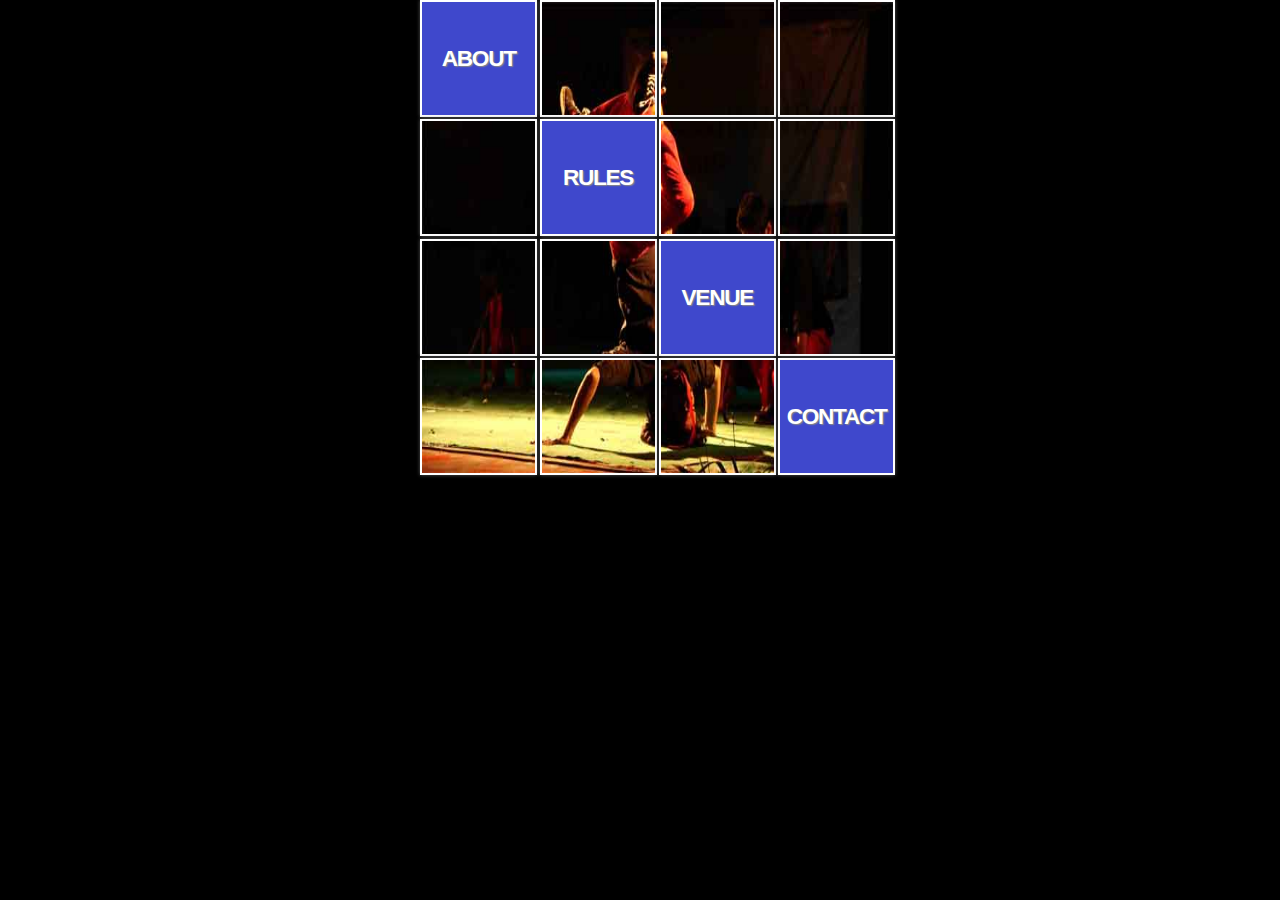
<file: conf_menu/index.html>
<!DOCTYPE html>
<html>
    <head>
        <title>Confluence menu</title>
        <style>
		.zoom
		{
		   zoom:125.6%;
		}
		</style>
        <meta name="description" content="Confluence menu" />
        <meta name="keywords" content="jquery, boxes, menu, navigation, animate"/>
        <link rel="stylesheet" href="css/style.css" type="text/css" media="screen"/>
        <style>
		.boxcontent{
		overflow: auto;
		}
            *{
                margin:0;
                padding:0;
            }
            body{
                background:#000 no-repeat top center;
                font-family:Futura, "Century Gothic", AppleGothic, sans-serif;
                overflow:hidden;
            }
            h1{
                color:#fff;
                margin:40px 0px 20px 40px;
                text-shadow:1px 1px 1px #555;
                font-weight:normal;
            }
            a.back{
                position:absolute;
                bottom:5px;
                right:5px;
            }
            
        </style>
    </head>
    <body>
	<div class="zoom">
        
        <div id="content">
            <div id="littleBoxes" class="littleBoxes">
                <div class="boxlink bg1" style="top:0px;left:0px;">
                    <a href="" style="background:#91EF4A url(bgItem.png) repeat-x top left;">About</a>
                    <div class="boxcontent">
                        <p id="about">To be uploaded soon.
                        </p>
                    </div>
                </div>
                <div class="bg5" style="background-position:-90px 0;top:0px;left:95px;"></div>
                <div class="bg5" style="background-position:-180px 0;top:0px;left:190px;"></div>
                <div class="bg5" style="background-position:-270px 0;top:0px;left:285px;"></div>

                <div class="bg5" style="background-position:0 -90px;top:95px;left:0px;"></div>
                <div class="boxlink bg2" style="top:95px;left:95px;">
                    <a href="" style="background:#91EF4A url(bgItem.png) repeat-x top left;">Rules</a>
                    <div class="boxcontent">
                        <p id="rules">To be uploaded soon.
                        </p>
                    </div>
                </div>
                <div class="bg5" style="background-position:-180px -90px;top:95px;left:190px;"></div>
                <div class="bg5" style="background-position:-270px -90px;top:95px;left:285px;"></div>

                <div class="bg5" style="background-position:0 -180px;top:190px;left:0px;"></div>
                <div class="bg5" style="background-position:-90px -180px;top:190px;left:95px;"></div>
                <div class="boxlink bg3" style="top:190px;left:190px;">
                    <a href="" style="background:#91EF4A url(bgItem.png) repeat-x top left;">Venue</a>
                    <div class="boxcontent">
                        <p id="venue">To be uploaded soon.
                        </p>
                    </div>
                </div>
                <div class="bg5" style="background-position:-270px -180px;top:190px;left:285px;"></div>

                <div class="bg5" style="background-position:0 -270px;top:285px;left:0px;"></div>
                <div class="bg5" style="background-position:-90px -270px;top:285px;left:95px;"></div>
                <div class="bg5" style="background-position:-180px -270px;top:285px;left:190px;"></div>
                <div class="boxlink bg4" style="top:285px;left:285px;">
                    <a href="" style="background:#91EF4A url(bgItem.png) repeat-x top left;">Contact</a>
                    <div class="boxcontent">
                        <p id="contact">To be uploaded soon.
                        </p>
                    </div>
                </div>
            </div>
        </div>
        </div>
        <script type="text/javascript" src="style.js"></script>
        <script type="text/javascript" src="jquery.easing.1.3.js"></script>
       <script type="text/javascript">
            $(function() {
                
                var divinfo = {"initial": []};
                
                var current = -1;

                
                $('#littleBoxes > div').each(function(){
                    var $this = $(this);
                    var initial = {
                                'index' : $this.index(),
                                'top'     : $this.css('top'),
                                'left'     : $this.css('left')
                    };
                    divinfo.initial.push(initial);
                });

                
                $('#littleBoxes a').bind('click',function(e){
                        var $this         = $(this);
                        var $currentBox    = $this.parent();
                        
                        $currentBox.css('z-index','1');

                        
                        if(current == $currentBox.index()){
                            
                            $currentBox.stop().animate({
                                    'top'         : divinfo.initial[$currentBox.index()].top,
                                    'left'        : divinfo.initial[$currentBox.index()].left,
                                    'width'     : '90px',
                                    'height'    : '90px'
                            },800,'easeOutBack').find('.boxcontent').fadeOut();


                            $('#littleBoxes > div').not($currentBox).each(function(){
                                var $ele         = $(this);
                                var elemTop     = divinfo.initial[$ele.index()].top;
                                var elemLeft     = divinfo.initial[$ele.index()].left;
                                $ele.stop().show().animate({
                                    'top'         : elemTop,
                                    'left'        : elemLeft,
                                    'opacity'    : 1
                                },800);
                            });
                            current = -1;
                        }
                        
                        else{
                            
                            $('#littleBoxes > div').not($currentBox).each(function(){
                                var $ele = $(this);
                                $ele.stop().animate({
                                    'top' : (Math.floor(Math.random()*601) - 150) +'px',
                                    'left': (Math.floor(Math.random()*601) - 150) +'px',
                                    'opacity':0
                                },800,function(){
                                    $(this).hide();
                                });
                            });

                            
                            var newwidth     = 379;
                            var newheight     = 379;
                            $currentBox.stop().animate({
                                'top'     : '0px',
                                'left'    : '0px',
                                'width' : newwidth +'px',
                                'height': newheight+'px'
                            },800,'easeOutBack',function(){
                                current = $currentBox.index();
                                $(this).find('.boxcontent').fadeIn();
                            });


                        }
                        e.preventDefault();
                });
            });
        </script>
    </body>
</html>
</file>
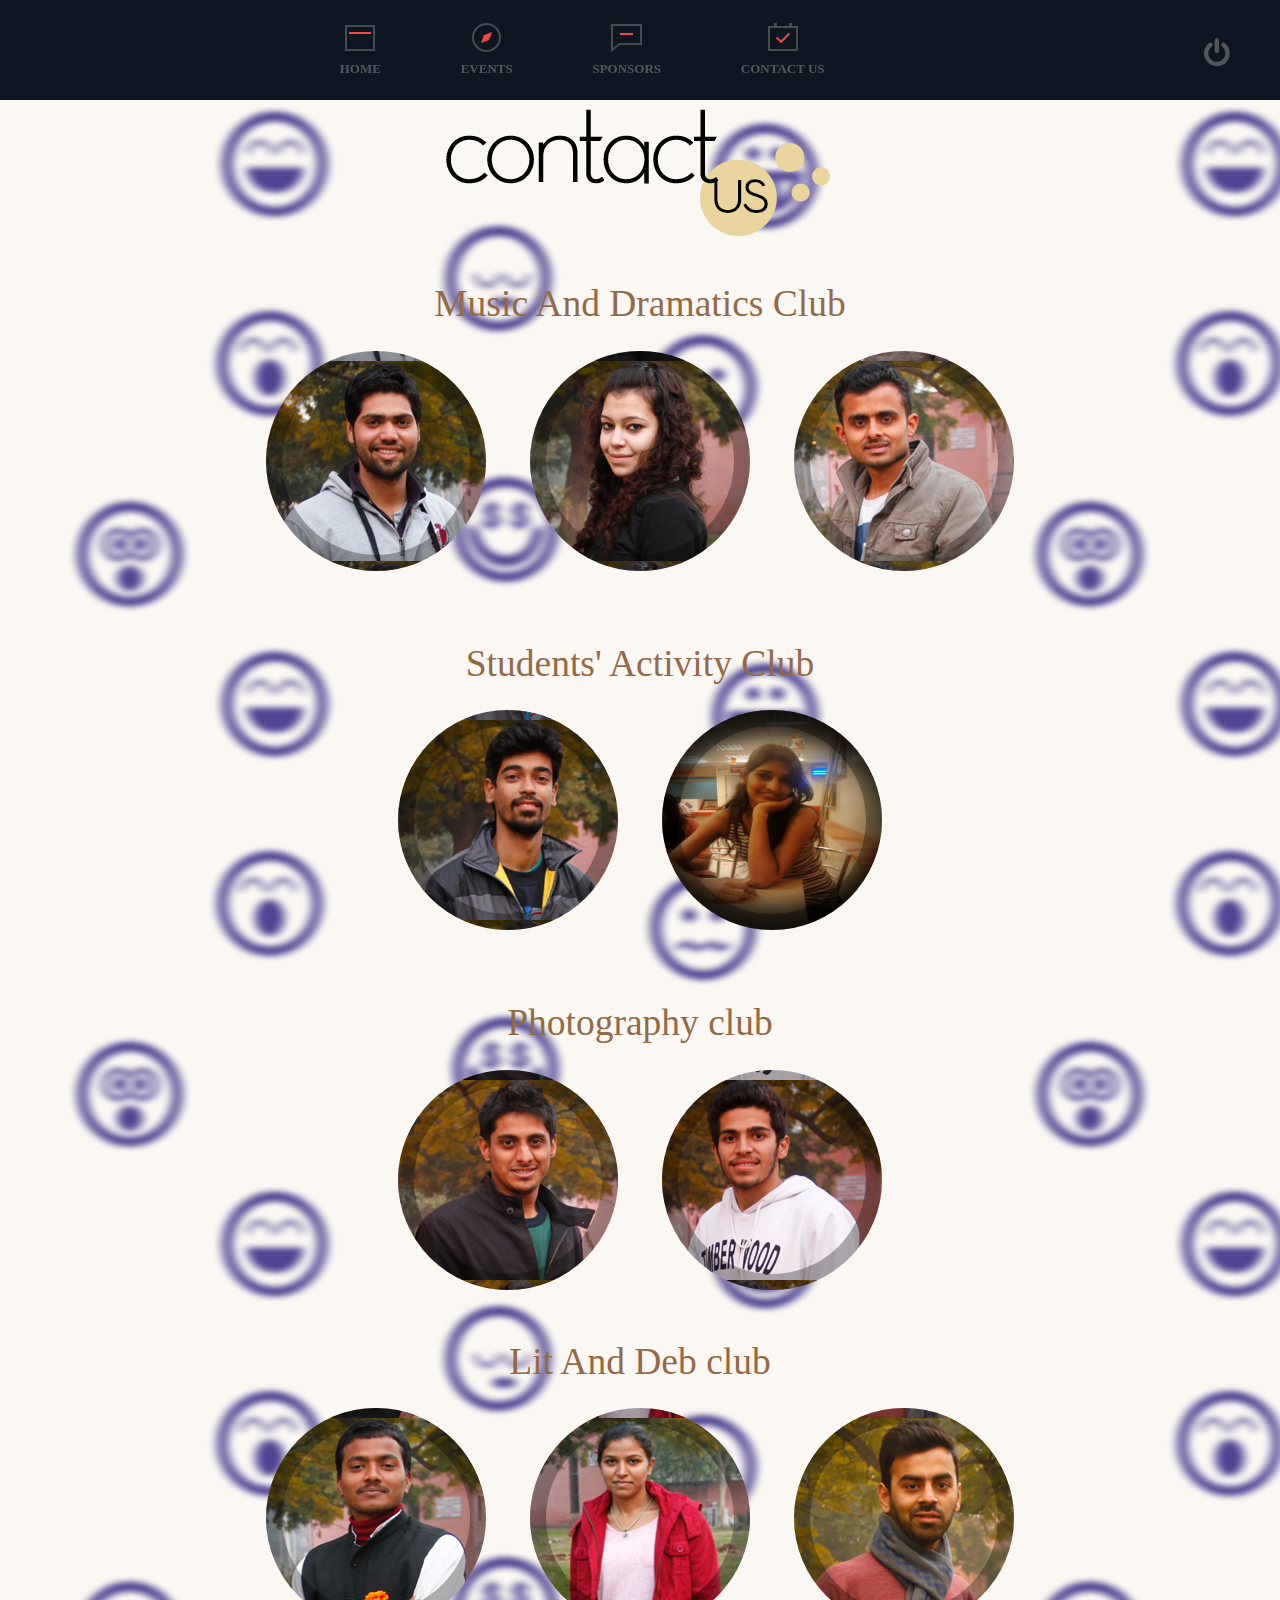
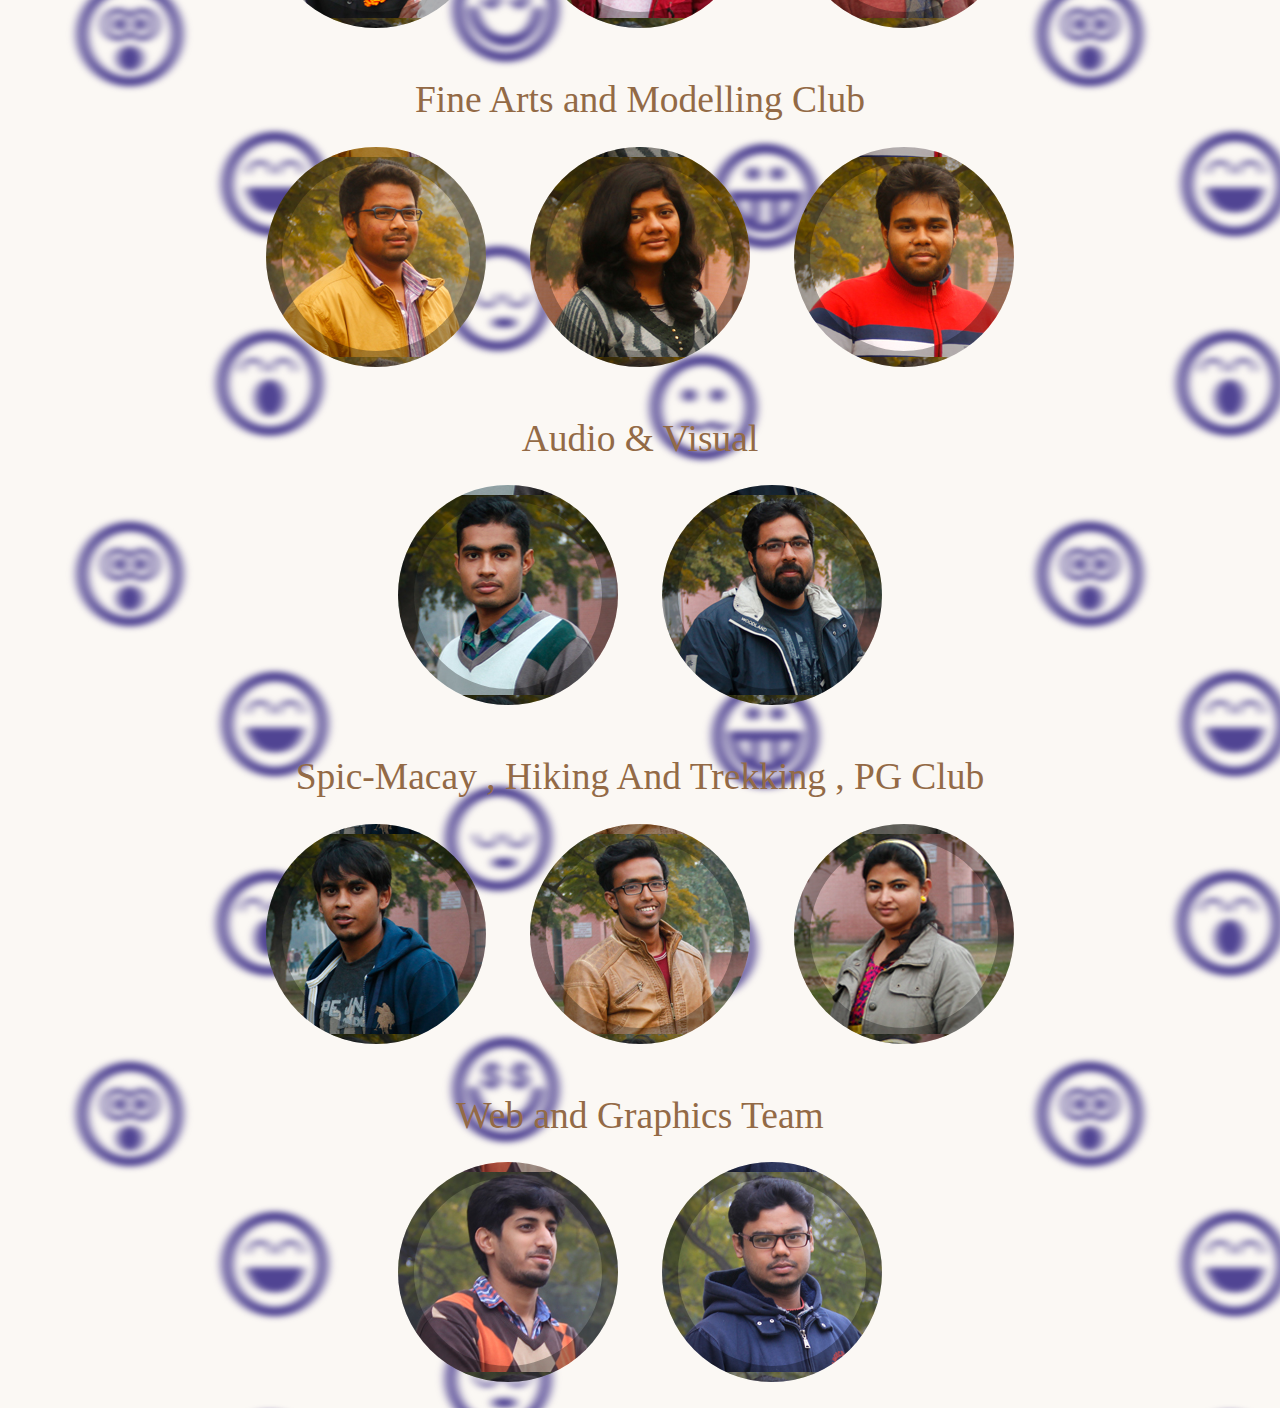
<file: contact.html>
<!DOCTYPE html>
<html lang="en">
    <head>
	    <title>Contact</title>
        <link rel="stylesheet" type="text/css" href="css/demo.css" />
	<link rel="stylesheet" href="//maxcdn.bootstrapcdn.com/font-awesome/4.3.0/css/font-awesome.min.css">
		<link rel="stylesheet" type="text/css" href="css/common.css" />
        <link rel="stylesheet" type="text/css" href="css/style7.css" />
        <meta name="viewport" content="width=device-width, initial-scale=1">
		<style type="text/css">
		
		h1
		{
		   text-align: left-side;
		   font-size: 250%;
		}
		::-webkit-scrollbar-track {
    -webkit-box-shadow: inset 0 0 6px rgba(0,4,0,0); 
    -webkit-border-radius: 10px;
    border-radius: 10px;
}
 
/* Handle */
::-webkit-scrollbar-thumb {
    -webkit-border-radius: 10px;
    border-radius: 10px;
    background: rgba(0,0,0,0.8); 
    -webkit-box-shadow: inset 0 0 6px rgba(0,0,0,0.5); 
}
::-webkit-scrollbar-thumb:window-inactive {
	background: rgba(0,0,0,0.4); 
}
		</style>
		
		<script type="text/javascript" src="modernizr.js"></script> 
		
    </head>
    <body>
	<div class="cd-secondary-nav">
		<a href="#" class="cd-secondary-nav-trigger">Menu<span></span></a>
		<nav>
			<ul>
				<li>
					<a href="./">
						<b>Home</b>
						<span></span>
					</a>
				</li>
				<li>
					<a href="events.html">
						<b>Events</b>
						<span></span>
					</a>
				</li>
				
				<li>
					<a href="./sponsor">
						<b>Sponsors</b>
						<span></span>
					</a>
				</li>
				<li>
					<a href="contact.html">
						<b>Contact Us</b>
						<span></span>
					</a>
				</li>
				<li id="username" style="float:right">
				</li>
			</ul>
		</nav>
	</div>
        <div class="container">
		<img src="img/contact.png" >
		
			<section class="main">
			<ul class="ch-grid">
			<h1>Music And Dramatics Club</h1>
					<li>
						<div class="ch-item">
							<div class="ch-info">
								<div class="ch-info-front ch-img-9"></div>
								<div class="ch-info-back">
									<h3>Ravi Saini</h3>
									<p>Secretary</p>
									<p>+91-8053000157</p>
								</div>
							</div>
						</div>
					</li>
					<li>
						<div class="ch-item">
							<div class="ch-info">
								<div class="ch-info-front ch-img-10"></div>
								<div class="ch-info-back">
									<h3>Richa Banker</h3></br>
									<p>Secretary</p>
									<p>+91-8295812156</p>
								</div>
							</div>
						</div>
					</li>
					<li>
						<div class="ch-item">
							<div class="ch-info">
								<div class="ch-info-front ch-img-12"></div>
								<div class="ch-info-back">
									<h3>Manish Sevta</h3></br>
									<p>Secretary</p>
									<p>+91-9896972533</p>
								</div>
							</div>
						</div>
					</li>
					</ul>
					
				<br/>
		      <ul class="ch-grid">
			  <h1>Students' Activity Club</h1>
					<li>
						<div class="ch-item">				
							<div class="ch-info">
								<div class="ch-info-front ch-img-11"></div>
								<div class="ch-info-back">
									<h3>Kunal Sahi</h3>
									<p>Secretary</p>
									<p>+91-9996016868</p>
								</div>	
							</div>
						</div>
					</li>
					<li>
						<div class="ch-item">				
							<div class="ch-info">
								<div class="ch-info-front ch-img-sac"></div>
								<div class="ch-info-back">
									<h3>Chetna Panwar</h3></br>
									<p>Secretary</p>
									<p>+91-9466934561</p>
								</div>	
							</div>
						</div>
					</li>
				</ul>
				
				<br/>
				
				<ul class="ch-grid">
				<h1>Photography club</h1>
				     <li>
						<div class="ch-item">
							<div class="ch-info">
								<div class="ch-info-front ch-img-13"></div>
								<div class="ch-info-back">
									<h3>Rohit Nihal</h3>
									<p>Secretary</p>
									<p>+91-8295080555</p>
								</div>
							</div>
						</div>
					</li>
					<li>
						<div class="ch-item">
					
							<div class="ch-info">
								<div class="ch-info-front ch-img-14"></div>
								<div class="ch-info-back">
									<h3>Chinoy Bajaj</h3><br/>
									<p>Secretary</p>
									<p>+91-9711037738</p><br/>
								</div>
							</div>
						</div>
					</li>
				</ul>
				
				<ul class="ch-grid">
				<h1>Lit And Deb club</h1>
					<li>
						<div class="ch-item">				
							<div class="ch-info">
								<div class="ch-info-front ch-img-8"></div>
								<div class="ch-info-back">
									<h3>Narendra Tripathi</h3></br>
									<p>Secretary</p>
									<p>+91-9996017603</p>
								</div>	
							</div>
						</div>
					</li>
					<li>
						<div class="ch-item">				
							<div class="ch-info">
								<div class="ch-info-front ch-img-1"></div>
								<div class="ch-info-back">
									<h3>Pradeep Kaur</h3></br>
									<p>Secretary</p>
									<p>+91-8930660133</p>
								</div>	
							</div>
						</div>
					</li>
					<li>
						<div class="ch-item">				
							<div class="ch-info">
								<div class="ch-info-front ch-img-17"></div>
								<div class="ch-info-back">
									<h3>Saransh Pahwa</h3></br>
									<p>Secretary</p>
									<p>+91-7404308967</p>
								</div>	
							</div>
						</div>
					</li>
				</ul>
				
				<ul class="ch-grid">
				<h1>Fine Arts and Modelling Club</h1>
				     <li>
						<div class="ch-item">
							<div class="ch-info">
								<div class="ch-info-front ch-img-16"></div>
								<div class="ch-info-back">
									<h3>Nitin Pagidipalli</h3></br>
									<p>Secretary </p>
									<p>+91-9896989031</p>
								</div>
							</div>
						</div>
					</li>
					<li>
						<div class="ch-item">
					
							<div class="ch-info">
								<div class="ch-info-front ch-img-15"></div>
								<div class="ch-info-back">
									<h3>Eleeka Garg</h3><br/>
									<p>Secretary</p>
									<p>+91-8901296106</p><br/>
								</div>
							</div>
						</div>
					</li>
				<li>
						<div class="ch-item">
					
							<div class="ch-info">
								<div class="ch-info-front ch-img-18"></div>
								<div class="ch-info-back">
									<h3>Jyotirmoy Deka</h3><br/>
									<p>Secretary</p>
									<p>+91-9896979084</p><br/>
								</div>
							</div>
						</div>
					</li>
				</ul>
				
				<ul class="ch-grid">
				<h1>Audio & Visual</h1>
				     <li>
						<div class="ch-item">
							<div class="ch-info">
								<div class="ch-info-front ch-img-6"></div>
								<div class="ch-info-back">
									<h3>Krishan Poonia</h3></br>
									<p>Secretary</p>
									<p>+91-9992487299</p>
								</div>
							</div>
						</div>
					</li>
					<li>
						<div class="ch-item">
					
							<div class="ch-info">
								<div class="ch-info-front ch-img-7"></div>
								<div class="ch-info-back">
									<h3>Ajay Jhamb</h3><br/>
									<p>Secretary</p>
									<p>+91-9671049771</p><br/>
								</div>
							</div>
						</div>
					</li>
				</ul>
				
			<ul class="ch-grid">
				<h1>Spic-Macay , Hiking And Trekking , PG Club</h1>
					<li>
						<div class="ch-item">
							<div class="ch-info">
								<div class="ch-info-front ch-img-4"></div>
								<div class="ch-info-back">
									<h3>Shubhanshu Sahu</h3></br>
									<p>Secreatary </p>
								</div>
							</div>
						</div>
					</li>
				    <li>
						<div class="ch-item">
							<div class="ch-info">
								<div class="ch-info-front ch-img-2"></div>
								<div class="ch-info-back">
									<h3>Sudeep Das</h3>
									<p>Secretary</p>
									<p>Contact details:13131331</p>
								</div>
							</div>
						</div>
					</li>

				     <li>
						<div class="ch-item">				
							<div class="ch-info">
								<div class="ch-info-front ch-img-5"></div>
								<div class="ch-info-back">
									<h3>Ankita Saxena</h3></br>
									<p>Secretary PG club</p>
								</div>	
							</div>
						</div>
					</li>
				</ul>
				<ul class="ch-grid">
				<h1>Web and Graphics Team</h1>
				     <li>
						<div class="ch-item">				
							<div class="ch-info">
								<div class="ch-info-front ch-img-19"></div>
								<div class="ch-info-back">
									<h3>Tarun Rai Tara</h3></br>
									<p>+91-8901369281</p>
								</div>	
							</div>
						</div>
					</li>
					<li>
						<div class="ch-item">				
							<div class="ch-info">
								<div class="ch-info-front ch-img-23"></div>
								<div class="ch-info-back">
									<h3>Amrit Sarkar</h3></br>
									<p>+91-7206432987</p>
								</div>	
							</div>
						</div>
					</li>
				</ul>
				
				
				
			</section>
        </div>
		<script type="text/javascript" src="main.js"></script>
		<script type="text/javascript" src="modernizr.js"></script>
		<script type="text/javascript" src="js/jquery.js"></script>
		<script type="text/javascript" src="js/main.js"></script>
		<script type="text/javascript" src="js/googleanalytics.js"></script>
    </body>
</html>
</file>
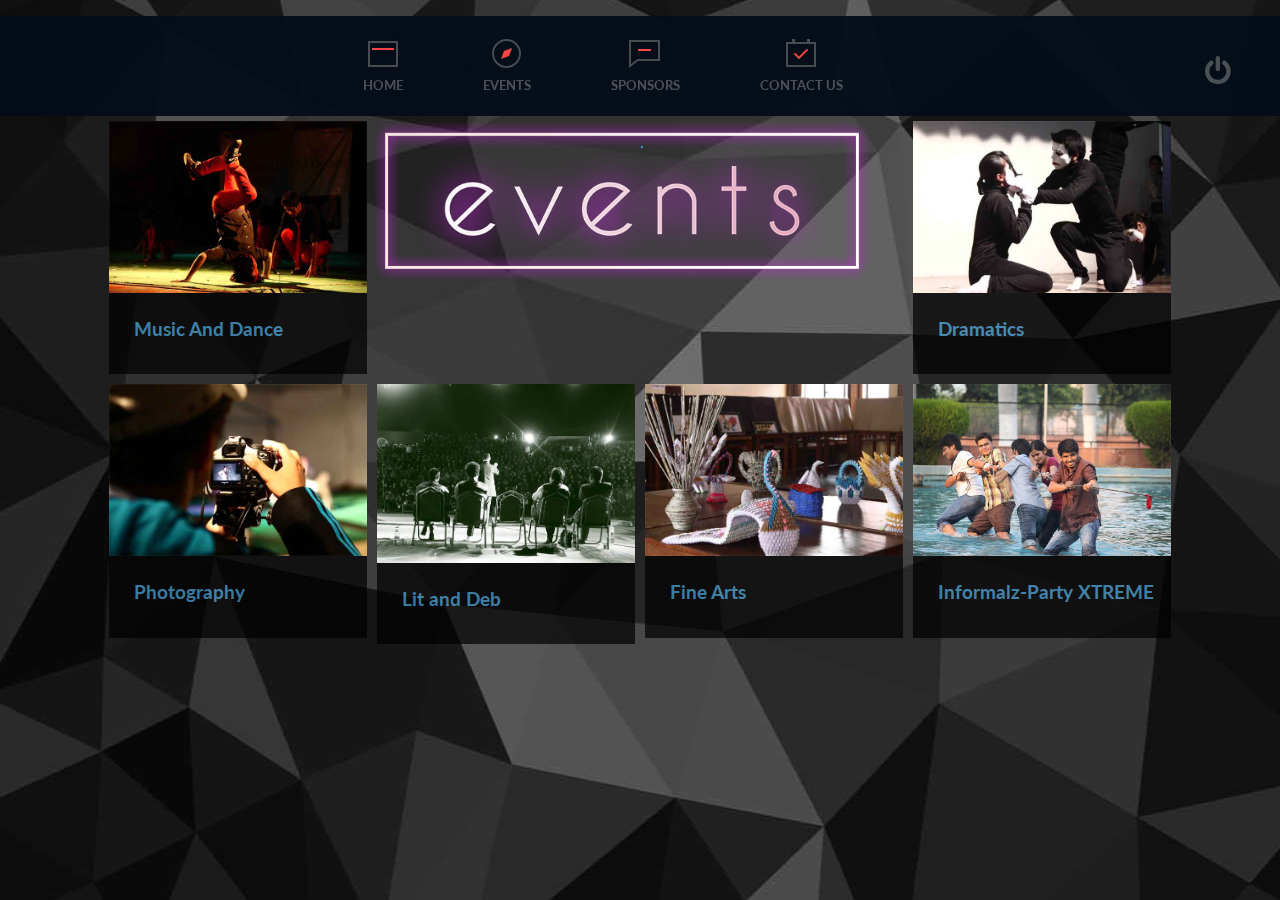
<file: events.html>
<!DOCTYPE html>
<html lang="en">
	<head>
		<title>Events</title>
		<link rel="stylesheet" type="text/css" href="css/demo2.css" />
		<link rel="stylesheet" href="//maxcdn.bootstrapcdn.com/font-awesome/4.3.0/css/font-awesome.min.css">
		<link rel="stylesheet" type="text/css" href="css/component.css" />
		<meta name="viewport" content="width=device-width, initial-scale=1">
		<script src="js/modernizr.custom.js"></script>
		<style type="text/css">
		::-webkit-scrollbar-track {
    -webkit-box-shadow: inset 0 0 6px rgba(0,4,0,0); 
    -webkit-border-radius: 10px;
    border-radius: 10px;
}
 
/* Handle */
::-webkit-scrollbar-thumb {
    -webkit-border-radius: 10px;
    border-radius: 10px;
    background: rgba(0,0,0,0.8); 
    -webkit-box-shadow: inset 0 0 6px rgba(0,0,0,0.5); 
}
::-webkit-scrollbar-thumb:window-inactive {
	background: rgba(0,0,0,0.4); 
}
		</style>
	<script type="text/javascript">
	
	</script>
	</head>
	<body>
	
	<div class="cd-secondary-nav">
		<a href="#0" class="cd-secondary-nav-trigger"></a> 
		
		<nav>
			
			<ul>
				<li>
					<a href="./">
						<b>Home</b>
						<span></span>
					</a>
				</li>
				<li>
					<a href="events.html">
						<b>Events</b>
						<span></span>
					</a>
					
				</li>
				<li>
					<a href="./sponsor">
						<b>Sponsors</b>
						<span></span>
					</a>
				</li>
				
				<li>
					<a href="contact.html">
						<b>Contact Us</b>
						<span></span>
					</a>
				</li>
				<li id="username" style="float:right">
				</li>
			</ul>
		</nav>
	</div>
		<div class="container">
			
			<div id="container">
				
			</div>
			<div id="grid-gallery" class="grid-gallery">
				<section class="grid-wrap">
					<ul class="grid" id="eventList">
						<li class="grid-sizer"></li>
						<li>
							<figure onClick="getEventList(1)">
								<img src="images/1.jpg">
								<figcaption><h3>Music And Dance</h3></figcaption>
							</figure>
						</li>
						<li>
							<img src="images/Events.png" align="center" style="height:230x; width: 500px;">
						</li>
						<li>
								<p>.</p>
						</li>
						<li id="">
							<figure onClick="getEventList(2)">
								<img src="images/2.jpg">
								<figcaption><h3>Dramatics</h3></figcaption>
							</figure>
						</li>
						
						<li id="">
							<figure onClick="getEventList(3)">
								<img src="images/3.jpg">
								<figcaption><h3>Photography</h3></figcaption>
							</figure>
						</li>
						
						<li id="">
							<figure onClick="getEventList(4)">
								<img src="images/4.jpg">
								<figcaption><h3>Lit and Deb</h3></figcaption>
							</figure>
						</li>
						
						<li id="">
							<figure onClick="getEventList(5)">
								<img src="images/5.jpg">
								<figcaption><h3>Fine Arts</h3></figcaption>
							</figure>
						</li>
						
						<li id="">
							<figure onClick="getEventList(6)">
								<img src="images/6.jpg">
								<figcaption><h3>Informalz-Party XTREME</h3></figcaption>
							</figure>
						</li>
						
					</ul>
				</section>
				
				<section class="slideshow">
					<ul id="slideshow">
						
					</ul>
					<nav>
						<span class="icon nav-prev"></span>
						<span class="icon nav-next"></span>
						<span class="icon nav-close"></span>
					</nav>
					<div class="info-keys icon">Navigate with arrow keys</div>
				</section>
			</div>
		</div>
		<script src="js/imagesloaded.pkgd.min.js"></script>
		<script src="js/masonry.pkgd.min.js"></script>
		<script src="js/classie.js"></script>
		<script src="js/cbpGridGallery.js"></script>
		<script src="js/jquery.js" type="text/javascript"></script>
		<script src="main.js"></script>
		<script src="js/main.js"></script>
		<script type="text/javascript" src="js/googleanalytics.js"></script>
	</body>
</html>
</file>
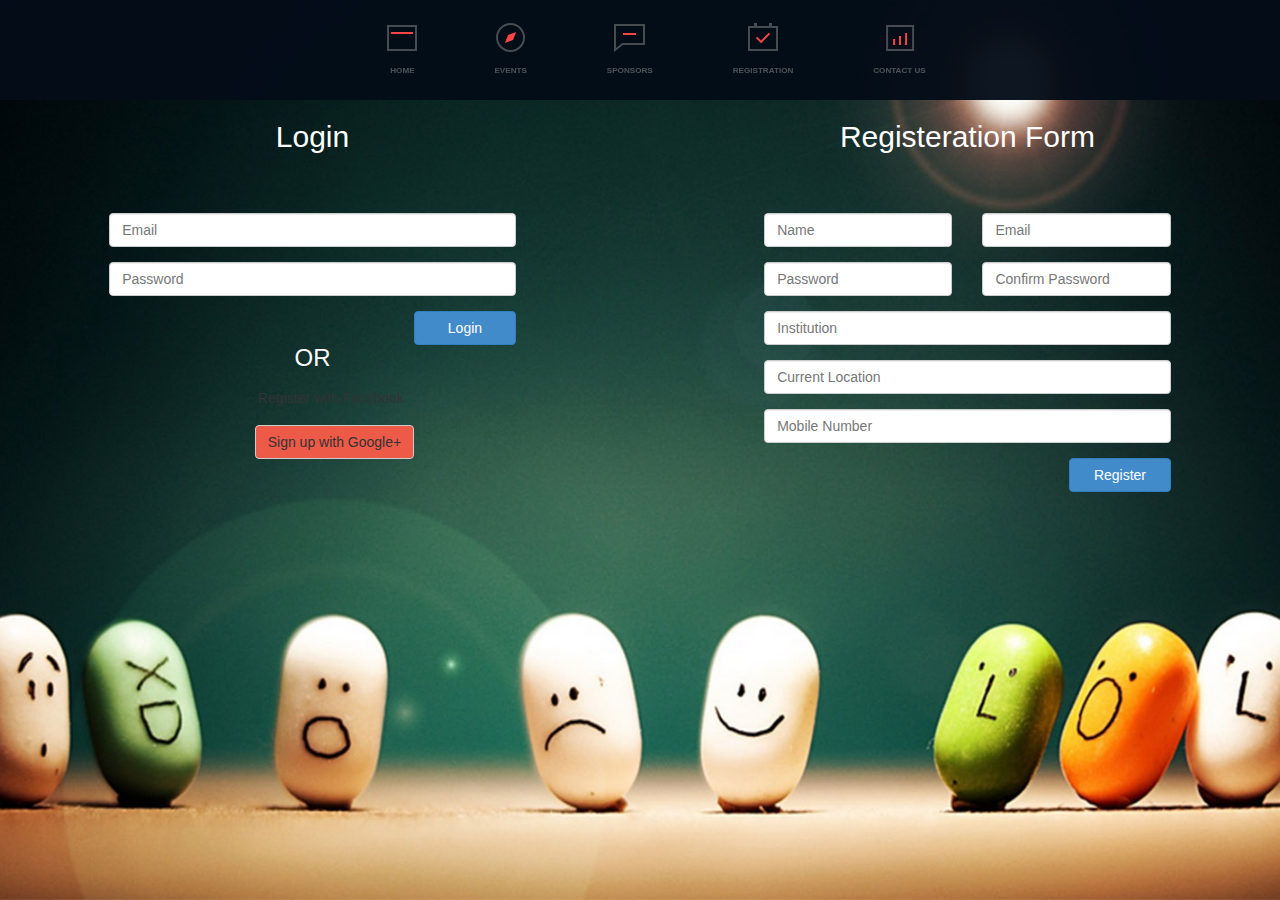
<file: register.html>
<!DOCTYPE html>
<html>

<head>

  <meta charset="UTF-8">
  <meta name="viewport" content="width=device-width, initial-scale=1">
  <title>Confluence'15 Register</title>
<link rel="stylesheet" href="//maxcdn.bootstrapcdn.com/font-awesome/4.3.0/css/font-awesome.min.css">
<link rel="stylesheet" type="text/css" href="style.css" />
<link href="css/bootstrap.min.css" rel="stylesheet" >

    <style>
      body {
      background:url('img/registeration.jpg') no-repeat fixed;
      background-size:cover;
      background-position: center;
      }
    </style>

<script type="text/javascript" src="js/jquery.js"></script>
<script type="text/javascript" src="registration/validation.js"></script>
<script type="text/javascript" src="registration/registerwithfb.js"></script>
<script src="js/prefixfree.min.js"></script>
<script>
function newDoc() {
    window.location.assign("registration/googleSignin.php")
}
</script>
</head>

<body>
<div class="cd-secondary-nav">
		<a href="#" class="cd-secondary-nav-trigger">Menu<span></span></a> 
		<nav>
			<ul>
				<li>
					<a href="./">
						<b>Home</b>
						<span></span>
					</a>
				</li>
				<li>
					<a href="events.html">
						<b>Events</b>
						<span></span>
					</a>
					
				</li>
				</li>
				<li>
					<a href="sponsor">
						<b>Sponsors</b>
						<span></span>
					</a>
				</li>
				<li>
					<a href="register.html">
						<b>Registration</b>
						<span></span>
					</a>
				</li>
        <li>
          <a href="contact.html">
            <b>Contact Us</b>
            <span></span>
          </a>
			</ul>
		</nav>
	</div>
<div class="row">
  <div class="col-md-4 col-md-offset-1">
  <h2 align="center" style="color:#fff">Login</h2>
  <form class="form-horizontal" style= "padding-top:50px" role="form" method="POST" enctype="multipart/form-data" action="php/loginCheck.php" name="login" >
    <div class="form-group">
              
              <div class="col-sm-12">
                <input type="text" class="form-control" placeholder="Email" id="username" name="username">
              </div>
            </div>
        
            <div class="form-group">
              
              <div class="col-sm-12">
                <input type="password" class="form-control" placeholder="Password" id="pass" name="pass">
              </div>
            </div>
            <button type="submit" id="submitButton" class="col-md-offset-9 col-md-3 btn btn-primary" >Login</button>
      </form>
      <h3 align="center" style="color:#fff">OR</h3>

      <div class="col-md-offset-4">
    <fb:login-button id ="fb_button" class="btn" show-faces="false" width="200" max-rows="1" scope="email,public_profile">Register with Facebook</fb:login-button></div>

      <div class="col-md-offset-4" style="margin-top:10px;">
        <button onclick="newDoc()" style="background:#ED5A48; margin-left:10px" class="btn btn-default">
            Sign up with Google+
        </button>
      </div>
  </div>

  <div class="col-md-4 col-md-offset-2" >
  <h2 align="center" style="color:#fff">Registeration Form</h2>
  <form class="form-horizontal" style= "padding-top:50px" role="form" method="POST" enctype="multipart/form-data" name="reg" action="registration/code_exec.php" onsubmit="return validateForm()" >
            <div class="form-group">
              
              <div class="col-sm-6">
                <input type="text" class="form-control" placeholder="Name" id="name" name="name">
              </div>

              <div class="col-sm-6">
                <input type="text" class="form-control" placeholder="Email" id="email" name="email">
              </div>
            </div>
        
           
        
            <div class="form-group">
              
              <div class="col-sm-6">
                <input type="password" class="form-control" placeholder="Password" id="password" name="password">
              </div>
              <div class="col-sm-6">
                <input type="password" class="form-control" placeholder="Confirm Password" id="cpassword" name="cpassword">
                </div>
            </div>  
        
            
          
            <div class="form-group">
              
              <div class="col-sm-12">
                <input type="text" class="form-control"  placeholder="Institution" id="colg" name="colg">
              </div>
            </div>
      
         
            <div class="form-group">
              
              <div class="col-sm-12">
                <input type="text" class="form-control" id="location" placeholder="Current Location" name="location">
              </div>
            </div>
        
            <div class="form-group">
              
              <div class="col-sm-12">
                <input type="text" class="form-control" id="phno" placeholder="Mobile Number" name="phno">
              </div>
            </div>
        
          
      
          <button type="submit" id="submitButton" class="btn btn-primary col-md-3 col-md-offset-9" >Register</button>

  </form> 
  </div>
  </div>
  <script type="text/javascript" src="js/googleanalytics.js"></script>
</body>
</html>
</file>
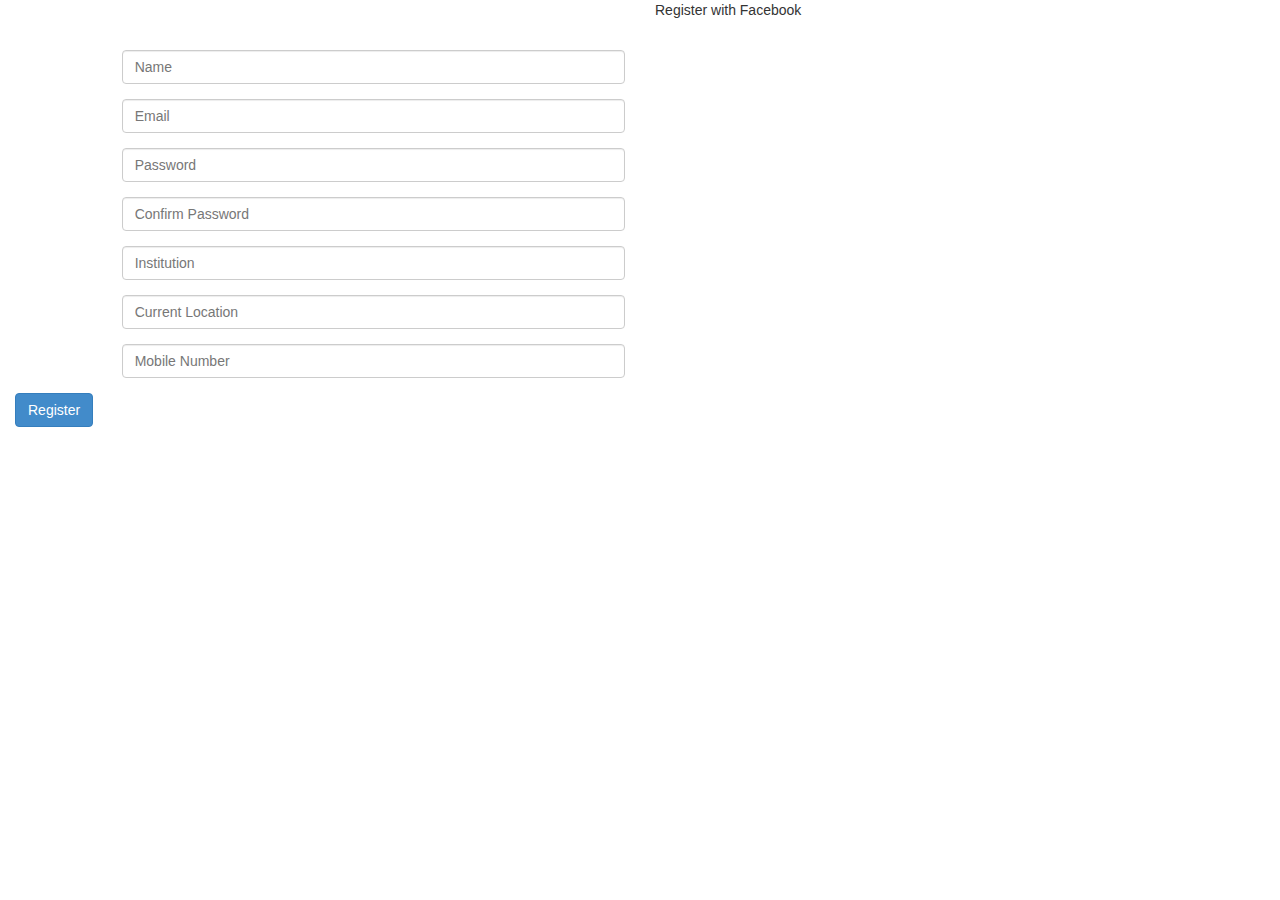
<file: test.html>
<html>
<head>
	<link href="css/bootstrap.min.css" rel="stylesheet" >
</head>
<body>
	<div class="col-md-6">
	<form class="form-horizontal" style= "padding-top:50px" role="form" method="POST" enctype="multipart/form-data" name="reg" action="registration/code_exec.php" onsubmit="return validateForm()" >
						<div class="form-group">
							
							<div class="col-sm-10 col-md-offset-2">
								<input type="text" class="form-control" placeholder="Name" id="name" name="name">
							</div>
						</div>
				
						<div class="form-group">
							
							<div class="col-sm-10 col-md-offset-2">
								<input type="text" class="form-control" placeholder="Email" id="email" name="email">
							</div>
						</div>
				
						<div class="form-group">
							
							<div class="col-sm-10 col-md-offset-2">
								<input type="password" class="form-control" placeholder="Password" id="password" name="password">
							</div>
						</div>	
				
						<div class="form-group">
							
							<div class="col-sm-10 col-md-offset-2">
								<input type="password" class="form-control" placeholder="Confirm Password" id="cpassword" name="cpassword">
							</div>
						</div>
					
						<div class="form-group">
							
							<div class="col-sm-10 col-md-offset-2">
								<input type="text" class="form-control"  placeholder="Institution" id="colg" name="colg">
							</div>
						</div>
			
			   
						<div class="form-group">
							
							<div class="col-sm-10 col-md-offset-2">
								<input type="text" class="form-control" id="location" placeholder="Current Location" name="location">
							</div>
						</div>
				
						<div class="form-group">
							
							<div class="col-sm-10 col-md-offset-2">
								<input type="text" class="form-control" id="phno" placeholder="Mobile Number" name="phno">
							</div>
						</div>
				
					
			
					<button type="submit" id="submitButton" class="btn btn-primary" >Register</button>

	</form>	
	</div>
	<div class="col-md-6">
		<fb:login-button id ="fb_button" show-faces="false" width="200" max-rows="1">Register with Facebook</fb:login-button>
	</div>
</body>
<script type="text/javascript" src="js/jquery.js"></script>
<script type="text/javascript" src="registration/validation.js"></script>
<script type="text/javascript" src="registration/registerwithfb.js"></script>
</html>
</file>
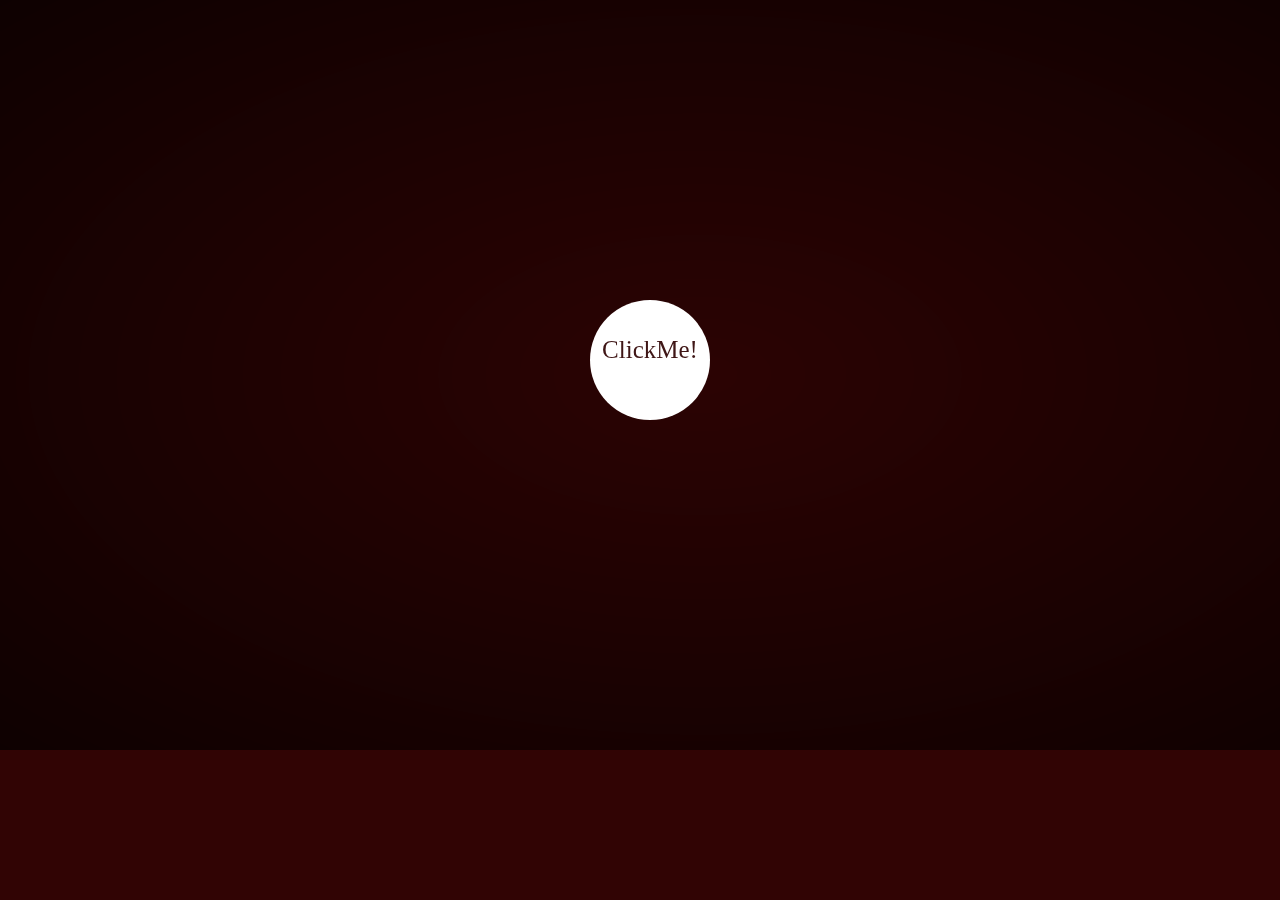
<file: text.html>
<html>
<head>
<title>Confluence</title>
<link rel="stylesheet" type="text/css" href="css/style3.css" />
<script src="js/jquery.js" type="text/javascript"></script>
<script src="js/prefixfree.min.js"></script>

<script>
function myfunction(){
location.reload();
}

function start() {
    $('#content').html(
        '<div class="sp-globe"></div>'+
            '<h2 class="frame-1">The best and the most</h2>'+

            '<h2 class="frame-2">beautiful things of life</h2>'+

            '<h2 class="frame-3">can never be seen or touched</h2>'+

            '<h2 class="frame-4">they can only be felt through heart !!</h2>'+

            

            '<h2 class="frame-5"><span>so let your heart feel</span> <span>this Confluence </span><span>through a<br /> Spring of Emotions!</span> </h2>'+
    
           '<a class="sp-circle-link1" onclick="start()">Reload!</a>'
        );
}
</script>
</head>
<body>

  
<div class="container">
    <div class="header">
        <div class="clr"></div>
    </div>
    <div class="sp-container">
        <div class="sp-content" id="content">
            <div class="sp-globe"></div>

            <a class="sp-circle-link-start" onclick="start()">ClickMe!</a> 
        </div>
    </div>
</div>
</body>
</html>
</file>
<file: conf_menu/css/style.css>
.littleBoxes{
    width:350px;
    height:350px;
    margin:0 auto;
    position:relative;
}
.littleBoxes > div{
    position:absolute;
    width:90px;
    height:90px;
    text-align:center;
    border:2px solid white;
    overflow:hidden;
    background-color:#f7f7f7;
    -moz-box-shadow:0px 0px 3px #555;
    -webkit-box-shadow:0px 0px 3px #555;
    box-shadow:0px 0px 3px #555;
    background-position:center center;
    z-index:999;
}
.littleBoxes div a{
    text-transform:uppercase;
    font-size: 18px;
    font-weight:bold;
    letter-spacing:-1px;
    display:block;
    line-height:90px;
    text-decoration:none;
    color:#fff;
    
    outline:none;
    text-shadow:1px 1px 1px #888;
    -moz-box-shadow:1px 1px 3px #777;
    -webkit-box-shadow:1px 1px 3px #777;
    box-shadow:1px 1px 3px #777;
}
.littleBoxes div.boxcontent{
    width:334px;
    height:246px;
    text-align:left;
    padding:10px;
    font-size:16px;
    background-color:#f0f0f0;
    border:2px solid #fff;
    margin:10px 0px 0px 10px;
    text-shadow:1px 1px 1px #fff;
    -moz-box-shadow:1px 1px 3px #777;
    -webkit-box-shadow:1px 1px 3px #777;
    box-shadow:1px 1px 3px #777;
    opacity:0.8;
    display:none;
}
.bg1, .bg2, .bg3, .bg4{
    background-repeat:no-repeat;
    background-size:cover;
}
.bg1{
    background-image:url(../../images/3.jpg);    
}
.bg2{
    background-image:url(../../images/1.jpg);
}
.bg3{
    background-image:url(../../images/6.jpg);
}
.bg4{
    background-image:url(../../images/2.jpg);
}
.bg5{
    background-image:url(../../images/1.jpg);
    background-size:400% 400%;
}
</file>
<file: css/demo.css>
body,div,dl,dt,dd,ul,ol,li,h1,h2,h3,h4,h5,h6,pre,form,fieldset,input,textarea,p,blockquote,th,td { 
	margin:0;
	padding:0;
}

@font-face {
	font-family: 'bpicons';
	src:url('../fonts/bpicons/bpicons.eot');
	src:url('../fonts/bpicons/bpicons.eot?#iefix') format('embedded-opentype'),
		url('../fonts/bpicons/bpicons.woff') format('woff'),
		url('../fonts/bpicons/bpicons.ttf') format('truetype'),
		url('../fonts/bpicons/bpicons.svg#bpicons') format('svg');
	font-weight: normal;
	font-style: normal;
} 
*, *:after, *:before { -webkit-box-sizing: border-box; box-sizing: border-box; }
.clearfix:before, .clearfix:after {display: table;  content: ''; }
.clearfix:after { clear: both; }

body {
	
	color: #fff;
	font-size: 1em;
	background: #fbf8f4 url(../img/emoticons.png) repeat top left;
	font-family: "brandon-grotesque", "Helvetica Neue", Helvetica, sans-serif;
	line-height: 1.4;
}

.container {
	margin: 0 auto;
	max-width: 1440px;
	position: relative;
	text-align: center;
    background: #fbf8f4 url(../img/emoticons.png) repeat top left;
}

.color-alt {
	background: #f8f9f9 !important;
	color: #232027 !important;
}

.grey a {
	padding: 0 0.5em;
}


h2, h3 {
	margin: 0.5em 0;
}

a {
	outline: none;
	color: #2fa0ec;
	text-decoration: none;
}

a:hover, a:focus {
	outline: none;
	color: #74777b;
}

.link-special {
	color: #fff;
	border-bottom: 4px solid rgba(255,255,255,0.4);
	-webkit-transition: background-color 0.3s, border-color 0.3s;
	transition: background-color 0.3s, border-color 0.3s;
}

.link-special:hover, 
.link-spcial:focus {
	color: #fff;
	border-color: rgba(255,255,255,0);
	background-color: rgba(255,255,255,0.2);
}

.link-arrow::after {
	margin-left: 0.5em;
	content: '\279E';
}



section button {
	border: none;
	padding: 15px 30px;
	outline: none;
	background: #85b91e;
}
.logo {
	position: relative;
	-webkit-flex: none;
	flex: none;
	margin: 0 auto 1em;
	width: 40px;
	height: 40px;
	fill: #fff;
}

.intro__title {
	position: relative;
	margin: 0;
	font-weight: 400;
}

.intro__title span {
	display: block;
}

.typo-strong-big {
	font-weight: 900;
	font-size: 40vh;
	line-height: 0.95;
}

.intro__description {
	position: relative;
	margin: 0;
	font-size: 1.75em;
}

.content {
	position: relative;
	display: -webkit-flex;
	display: flex;
	-webkit-flex-wrap: wrap;
	flex-wrap: wrap;
	font-size: 1.525em;
	background: #232027;
}

.content--column {
	-webkit-flex-direction: column;
	flex-direction: column;
}

.content__inner {
	position: relative;
	overflow: hidden;
	margin: 0 auto;
	width: 100%;
}

.content__inner--feature {
	text-align: center;
	font-size: 1.5em;
}

.content__inner--feature p {
	margin: 0 auto;
	padding: 1em 0;
	max-width: 1100px;
}

.content__inner--half {
	width: 50%;
}

.content__inner--onethird,
.content__inner--onethird-fixed {
	width: 33.3%;
}

.content__inner--twothirds,
.content__inner--twothirds-fixed {
	width: 66.6%;
}

.content__inner--padded {
	padding: 3em 2em;
}

.content__inner--padded-more {
	padding: 4em 2em 1em;
}

.content__inner--padded-notop {
	padding: 0 3em 2em;
}

.content__inner--padded-nolside {
	padding: 3em 2em 3em 0;
}

.content__inner--padded-norside {
	padding: 3em 0 3em 2em;
}

.content__inner--abs {
	position: absolute;
	top: 0;
	left: 0;
	z-index: 100;
	color: #fff;
	pointer-events: none;
}

.image-link {
	position: relative;
	display: block;
	overflow: hidden;
	background: #232027;
}

.image-link--full {
	width: 100%;
	height: 100%;
	position: absolute;
}

.image-link--grid {
	float: left;
	margin: 0.5%;
	width: 32%;
}

.image-link img {
	position: relative;
	display: block;
	width: 100%;
}

a.image-link img {
	opacity: 0.3;
	-webkit-transition: opacity 0.3s;
	transition: opacity 0.3s;
}

.image-link--full img {
	min-width: 100%;
	min-height: 100%;
	width: auto;
}

a.image-link:hover img {
	opacity: 0.8;
}

.image-link--rounded,
.image-link--rounded img {
	border-radius: 50%;
	background: #bfbfd2;
}

a.image-link--rounded img {
	opacity: 0.6;
}

.image-link h3 {
	position: absolute;
	bottom: 0;
	margin: 0;
	padding: 0.75em;
}

.image-link::after {
	position: absolute;
	top: 1em;
	left: 1em;
	padding: 1em 2em;
	color: #fff;
	text-transform: uppercase;
	letter-spacing: 2px;
	font-weight: bold;
	font-size: 0.5em;
	opacity: 0;
	-webkit-transition: opacity 0.3s;
	transition: opacity 0.3s;
}

.image-link--right::after {
	right: 1em;
	left: auto;
}

.image-link--demo::after {
	content: 'Confluence'15';
}

.image-link--archive::after {
	content: 'Confluence'15';
}

.image-link:hover::after {
	opacity: 1;
}

.text-right {
	text-align: right;
}

.text-center {
	text-align: center;
}

.text-big {
	font-size: 1.15em;
}

.thumb-grid {
	display: -webkit-flex;
	display: flex;
	-webkit-flex-wrap: wrap;
	flex-wrap: wrap;
	margin: 0 auto;
	padding: 0;
	max-width: calc(600px + 12.5em);
	list-style: none;
	text-align: center;

	-webkit-justify-content: center;
	justify-content: center;
}

.thumb-grid--wide {
	max-width: calc(1000px + 12.5em);
}

.thumb-grid__item {
	position: relative;
	display: block;
	margin: 1em 3em 4em;
	width: 300px;
}

.thumb-grid__item--small {
	width: 200px;
}

.thumb-grid__item--small .image-link {
	margin: 0 auto;
	width: 105px;
}

.image-default {
	max-width: 100%;
}


@media screen and (max-width: 70em) {
	body {
		font-size: 90%;
	}
	.content__inner--onethird,
	.content__inner--twothirds {
		width: 50%;
	}
	.text-big {
		font-size: 1.05em;
	}
}

@media screen and (max-width: 47em) {
	.typo-strong-big {
		font-size: 3em;
	}
	.content {
		display: block;
	}

	.content__inner--onethird,
	.content__inner--twothirds,
	.content__inner--onethird-fixed,
	.content__inner--twothirds-fixed,
	.content__inner--half {
		width: 100%;
	}

	.content__inner--padded,
	.content__inner--padded-notop,
	.content__inner--padded-nolside,
	.content__inner--padded-norside {
		padding: 1.5em;
	}

	.image-link--full {
		width: auto;
		height: auto;
		position: relative;
		margin: 1em;
	}

	.content__inner--abs {
		position: relative;
		color: inherit;
		pointer-events: auto;
	}
	.grey a {
		display: block;
	}
}

.grid {
	position: relative;
	clear: both;
	margin: 0 auto;
	padding: 1em 0 4em;
	max-width: 1000px;
	list-style: none;
	text-align: center;
}

/* Common style */
.grid figure {
	position: relative;
	float: left;
	overflow: hidden;
	margin: 0px 1%;
	min-width: 660px;
	max-width: 700px;
	max-height: 320px;
	width: 48%;
	height: auto;
	background: #3085a3;
	text-align: center;
	cursor: pointer;
}

.grid figure img {
	position: relative;
	
	min-height: 100%;
	max-width: 100%;
	opacity: 0.8;
}

.grid figure figcaption {
	padding: 2em;
	color: #fff;
	text-transform: uppercase;
	font-size: 0.75em;
	-webkit-backface-visibility: hidden;
	backface-visibility: hidden;
}

.grid figure figcaption::before,
.grid figure figcaption::after {
	pointer-events: none;
}

.grid figure figcaption,
.grid figure figcaption > a {
	position: absolute;
	top: 0;
	left: 0;
	width: 100%;
	height: 100%;
}

/* Anchor will cover the whole item by default */
/* For some effects it will show as a button */
.grid figure figcaption > a {
	z-index: 2000;
	text-indent: 200%;
	white-space: nowrap;
	font-size: 0;
	opacity: 0;
}

.grid figure h2 {
	word-spacing: -0.15em;
	font-weight: 300;
}

.grid figure h2 span {
	font-weight: 800;
}

.grid figure h2,
.grid figure p {
	margin: 0;
}

.grid figure p {
	letter-spacing: 1px;
	font-size: 68.5%;
}

figure.effect-julia {
	background: #2f3238;
}

figure.effect-julia img {
	max-width: none;
	height: 350px;
	-webkit-transition: opacity 1s, -webkit-transform 1s;
	transition: opacity 1s, transform 1s;
	-webkit-backface-visibility: hidden;
	backface-visibility: hidden;
}

figure.effect-julia figcaption {
	text-align: left;
}

figure.effect-julia h2 {
	position: relative;
	padding: 0.5em 0;
}

figure.effect-julia p {
	display: inline-block;
	margin: 0 0 0.25em;
	padding: 0.4em 1em;
	background: rgba(255,255,255,0.9);
	color: #2f3238;
	text-transform: none;
	font-weight: 500;
	font-size: 75%;
	-webkit-transition: opacity 0.35s, -webkit-transform 0.35s;
	transition: opacity 0.35s, transform 0.35s;
	-webkit-transform: translate3d(-360px,0,0);
	transform: translate3d(-360px,0,0);
}

figure.effect-julia p:first-child {
	-webkit-transition-delay: 0.15s;
	transition-delay: 0.15s;
}

figure.effect-julia p:nth-of-type(2) {
	-webkit-transition-delay: 0.1s;
	transition-delay: 0.1s;
}

figure.effect-julia p:nth-of-type(3) {
	-webkit-transition-delay: 0.05s;
	transition-delay: 0.05s;
}

figure.effect-julia:hover p:first-child {
	-webkit-transition-delay: 0s;
	transition-delay: 0s;
}

figure.effect-julia:hover p:nth-of-type(2) {
	-webkit-transition-delay: 0.05s;
	transition-delay: 0.05s;
}

figure.effect-julia:hover p:nth-of-type(3) {
	-webkit-transition-delay: 0.2s;
	transition-delay: 0.1s;
}

figure.effect-julia:hover img {
	opacity: 0.4;
	-webkit-transform: scale3d(1.1,1.1,1);
	transform: scale3d(1.1,1.1,1);
}

figure.effect-julia:hover p {
	opacity: 1;
	-webkit-transform: translate3d(0,0,0);
	transform: translate3d(0,0,0);
}


igure.effect-moses {
	background: -webkit-linear-gradient(-45deg, #EC65B7 0%,#05E0D8 100%);
	background: linear-gradient(-45deg, #EC65B7 0%,#05E0D8 100%);
}

figure.effect-moses img {
	opacity: 0.85;
	-webkit-transition: opacity 0.35s;
	transition: opacity 0.35s;
}

figure.effect-moses h2,
figure.effect-moses p {
	padding: 20px;
	width: 50%;
	height: 50%;
	border: 2px solid #fff;
}

figure.effect-moses h2 {
	padding: 20px;
	width: 50%;
	height: 50%;
	text-align: left;
	-webkit-transition: -webkit-transform 0.35s;
	transition: transform 0.35s;
	-webkit-transform: translate3d(10px,10px,0);
	transform: translate3d(10px,10px,0);
}

figure.effect-moses p {
	float: right;
	padding: 20px;
	text-align: right;
	opacity: 0;
	-webkit-transition: opacity 0.35s, -webkit-transform 0.35s;
	transition: opacity 0.35s, transform 0.35s;
	-webkit-transform: translate3d(-50%,-50%,0);
	transform: translate3d(-50%,-50%,0);
}

figure.effect-moses:hover h2 {
	-webkit-transform: translate3d(0,0,0);
	transform: translate3d(0,0,0);
}

figure.effect-moses:hover p {
	opacity: 1;
	-webkit-transform: translate3d(0,0,0);
	transform: translate3d(0,0,0);
}

figure.effect-moses:hover img {
	opacity: 0.6;
}



.center{
	font-size: 1.0em;
	padding: 0 0 0 0;
	text-align: center;
}

article h2 { font-family: 'Lobster Two'; font-size: 40px; margin: 30px 0; line-height: 0.5em; }

.story { height: 1000px; padding: 0; margin: 0; width: 100%; max-width: 1920px; position: relative; margin: 0 auto; border-top: 1px solid rgba(255,255,255,0.3); border-bottom: 1px solid rgba(0,0,0,0.4); box-shadow: 0 0 50px rgba(0,0,0,0.8);}

#first { background: url(../img/1.jpg) 50% bottom no-repeat fixed;  }
#first1 { background: url(../img/7.jpg) 50% 0 no-repeat fixed; }
#first2 { background: url(../img/8.jpg) 50% 0 no-repeat fixed; background-position: center;}
#second { background: url(../img/2.jpg) 50% 0 no-repeat fixed; }
#fourth { background: url(../img/3.jpg) 50% 0 no-repeat fixed; }
#third { background: url(../img/4.jpg) 50% 0 no-repeat fixed; }
#fifth{ background: url(../img/5.jpg) 50% 0 no-repeat fixed; }
#sixth{  background: url(../img/last.jpg) 10% bottom no-repeat fixed ; height:630px;background-position:center top;}


/* Introduction */
#first .smashinglogo { background: url(../img/smashing-logo.png) 50% 100px no-repeat fixed; min-height: 1000px; padding: 0; margin: 0; width: 100%; max-width: 1920px; position: relative; margin: 0 auto; }
#first article { background: url(../img/sad.png) 80% 100px no-repeat; color: #fff; width: 445px; margin-left: 100px; padding: 50px 20px; text-shadow: 0 -1px 0 rgba(0,0,0,0.5); line-height: 1.5em; box-shadow: 0 0 25px rgba(0,0,0,0.3); border: 1px solid rgba(150,150,150,0.1); opacity: 0.5; height:500px; position:absolute;}
#first article p,
#first article h2{margin: 5px 0;}
#first article a { color: #ccc; }
#first article a { text-decoration: underline; }
#first article a:hover { color: #fff; }

#first1 article { background: url(../img/about.png)20% 100px no-repeat fixed; background-size: 45% 550px; min-height: 1000px; padding: 0; margin: 0; width: 100%; max-width: 1920px; position: relative; margin: 0 auto; height:600px;}
#first1 article p{font-size: 30px;,margin: 10px 0; line-height:1.3em;}
#first1 article h2{margin: 5px 0;}
#first1 article {  margin-left: 10%; text-shadow: 0 -1px 0 rgba(255,255,255,0); line-height: 1.5em; color: #fff; position: absolute; top: 0; }

#first2 article {  color: #fff; padding: 10px 20px;/* m;arin: 10px 0 0 60%;*/ text-shadow: 0 -1px 0 rgba(0,0,0,0.5); line-height: 1.5em; color: #fff; position: absolute; top: 0; box-shadow: 0 0 25px rgba(0,0,0,0.3); border: 1px solid rgba(150,150,150,0.1); width:300px; height:700px; opacity:0.8;}
#first2 article h2{margin: 5px 0;}
#first2 article {  margin-left: -3%; text-shadow: 0 -1px 0 rgba(0,0,0,0.5); line-height: 1.5em; color: #fff; position: absolute; top: 0; }

/* Background Only */
#second { padding: 50px 0;}
#second article { background: url(../img/pride.png) 50% 100px no-repeat #333; color: #fff; width: 445px; margin-left: 100px; padding: 30px 20px; text-shadow: 0 -1px 0 rgba(0,0,0,0.5); line-height: 1.5em; box-shadow: 0 0 25px rgba(0,0,0,0.3); border: 1px solid rgba(150,150,150,0.1); opacity: 0.5;
height:700px; position:absolute; margin-left:55%;width:550px;}
#second article h2{margin: 5px 0;}
#second article p { margin-bottom: 25px;}
#second article a { color: #ff0;}
 }

/* Photograph */
#third article { background: url(../img/anger.png) repeat #333; color: #fff; width: 445px; margin-left: 100px; padding: 50px 20px; text-shadow: 0 -1px 0 rgba(0,0,0,0.5); line-height: 1.5em; box-shadow: 0 0 25px rgba(0,0,0,0.3); border: 1px solid rgba(150,150,150,0.1); opacity: 0.5;
height:300px; position:absolute;}
#third .photo{ background: url(../img/anger.png) 80% 100px no-repeat #333; min-height: 1000px; padding: 0; margin: 0; width: 100%; max-width: 1920px; position:absolute; margin: 0 auto; opacity:0.5; }
#third article p { width: 300px; margin-bottom: 25px; }

/* HTML5 Video */
#fourth article {  background: url(../img/happyq.png) no-repeat #333; color: #fff; padding: 10px 20px; margin: 100px 0 0 60%; text-shadow: 0 -1px 0 rgba(0,0,0,0.5); line-height: 1.5em; color: #fff; position: absolute; top: 0; box-shadow: 0 0 25px rgba(0,0,0,0.3); border: 1px solid rgba(150,150,150,0.1); opacity:0.5;width:550px; height:480px;}
#fourth article {  margin-left: 5%; text-shadow: 0 -1px 0 rgba(0,0,0,0.5); line-height: 1.5em; color: #fff; position: absolute; top: 0; }
#fourth article p { width: 300px; margin: 50px 0; }
#fourth video { position: fixed; left: 50%; box-shadow: 0 0 25px rgba(0,0,0,0.7); z-index: 1;}

#fifth article {  background: url(../img/loveq.png) repeat #333; color: #fff; padding: 10px 20px; margin: 50px 0 0 60%; text-shadow: 0 -1px 0 rgba(0,0,0,0.5); line-height: 1.5em; color: #fff; position: absolute; top: 0; box-shadow: 0 0 25px rgba(0,0,0,0.3); border: 1px solid rgba(150,150,150,0.1); width:400px; height:350px; opacity:0.5; margin-left:3%;}
#fifth article h2{margin: 5px 0;}
#fifth article {  margin-left: 5%; text-shadow: 0 -1px 0 rgba(0,0,0,0.5); line-height: 1.5em; color: #fff; position: absolute; top: 0; }

#sixth article {  background: repeat #333; color: #fff; padding: 10px 20px; ; text-shadow: 0 -1px 0 rgba(0,0,0,0.5); line-height: 1.5em; color: #fff; position: absolute; top: 0; box-shadow: 0 0 25px rgba(0,0,0,0.3); border: 1px solid rgba(150,150,150,0.1); width:100%; height:40px; opacity:1; margin-top:45%;}
#sixth marquee{margin-left:30%; margin-top:-0%; opacity:0.5; width:400px;}
#sixth  h1{font-size:40px; margin-left:25%;margin-top:7%;}
#sixth article h1{margin: 5px 0; font-family:"bpicons";font-size:30px;}
#sixth article p{margin: 5px 0; font-family:"bpicons"; font-size:15px;}
/* The End */





/*navbar*/
.navbar-fixed-top .container {
/* Uncomment to make nav expand full width */
 /*	width: auto; */
}
.navbar .brand {
	margin-left:0;
	padding: 0;
	margin-top: 1.05em;
}
.navbar .brand a {
	padding: 0;
	color: #fff;
	font-size: 1.75em;
	margin-left: 0;
	font-weight: normal;
	font-family: 'Patua One', cursive;
}
.navbar .brand a:hover {
	text-decoration: none;
	color:#f0bf00;
 transition: color .15s linear;
 -webkit-transition: color .15s linear;
 -moz-transition: color .15s linear;
}
.navbar .brand a:focus {
	outline: none;
}
.navbar-inner {
	min-height: 4.75em;
}
.navbar-inverse .navbar-inner {
	background-repeat: repeat;
	background-color: #0b333f;
	border-color: #f0bf00;
}
.navbar-wrapper {
	overflow:hidden;/* No fixed height, will break collapsible nav */
}
#menu-main {
	margin-top: 1.125em;
}
ul#menu-main > li > a {
	font-family: 'Patua One', cursive;
	font-weight: normal;
	font-size: 1em;
	color: #fff;
}
ul#menu-main > li > a:hover {
	background: #f0bf00;
	padding: 9px 15px;
	border-radius: 3px;
	-webkit-border-radius: 3px;
	-moz-border-radius: 3px;
}
.navbar-inverse .brand, .navbar-inverse .nav > li > a {
	text-shadow: none;
}



/* CSS reset */
body,div,dl,dt,dd,ul,ol,li,h1,h2,h3,h4,h5,h6,pre,form,fieldset,input,textarea,p,blockquote,th,td { 
	margin:0;
	padding:0;
}
html,body {
	margin:0;
	padding:0;
}
table {
	border-collapse:collapse;
	border-spacing:0;
}
fieldset,img { 
	border:0;
}
input{
	border:1px solid #b0b0b0;
	padding:3px 5px 4px;
	color:#979797;
	width:190px;
}
address,caption,cite,code,dfn,th,var {
	font-style:normal;
	font-weight:normal;
}
ol,ul {
	list-style:none;
}
caption,th {
	text-align:left;
}
h1,h2,h3,h4,h5,h6 {
	font-size:100%;
	font-weight:normal;
}
q:before,q:after {
	content:'';
}
abbr,acronym { border:0;
}
/* General Demo Style */
body{
	font-family: Constantia, Palatino, "Palatino Linotype", "Palatino LT STD", Georgia, serif;
	background: #fbf8f4  repeat top left;
	font-weight: 400;
	font-size: 15px;
	color: #936a46;
	overflow-y: scroll;
	overflow-x: hidden;
}
.ie7 body{
	overflow:hidden;
}
a{
	color: #333;
	text-decoration: none;
}
.container{
	position: relative;
	text-align: center;
}
.clr{
	clear: both;
}
.container > header{
	padding: 20px 30px 10px 30px;
	margin: 0px 20px 10px 20px;
	position: relative;
	display: block;
	text-shadow: 1px 1px 1px rgba(0,0,0,0.2);
    text-align: center;
}
.container > header h1{
	font-family:'Arial Narrow', Arial, sans-serif;
	font-size: 35px;
	line-height: 35px;
	position: relative;
	font-weight: 400;
	color: rgba(27,54,81,0.8);
	text-shadow: 1px 1px 1px rgba(0,0,0,0.3);
    padding: 0px 0px 5px 0px;
}
.container > header h1 span{
	color: #008dc1;
	text-shadow: 0px 1px 1px rgba(255,255,255,0.8);
}
.container > header h2, p.info{
	font-size: 16px;
	font-style: italic;
	color: #283847;
	text-shadow: 0px 1px 1px rgba(255,255,255,1);
}
.container > header h2 a{
	color: #936a46;
	text-shadow: 0px 1px 1px rgba(255,255,255,0.8);
}
.container > header h2 a:hover{
	color: #614429;
}

.pe-thumbs{
	width: 1250px;
	height: 500px;
	margin: 20px auto;
	position: relative;
	background: transparent url(../img/3.jpg) top center;
	border: 5px solid #fff;
	box-shadow: 0 1px 2px rgba(0,0,0,0.2);
}
.pe-thumbs:before {
	content: "";
	position: absolute;
	top: 0px;
	left: 0px;
	width: 100%;
	height: 100%;
	background: rgba(120,97,75, 0.3);
}
.pe-thumbs li{
	float:left;
	position: relative;
}
.pe-thumbs li a,
.pe-thumbs li a img{
	display: block;
	position: relative;
}
.pe-thumbs li a img{
	width: 100px;
	opacity: 0;
	-webkit-transform: scale(0);
	-moz-transform: scale(0);
	-o-transform: scale(0);
	-ms-transform: scale(0);
	transform: scale(0);
}
.pe-thumbs li a div.pe-description{
	width: 200px;
	height: 100px;
	background: rgba(0,0,0,0.8);
	position: absolute;
	top: 0px;
	left: -200px;
	color: white;
	display: none;
	z-index: 1001;
	text-align: left;
}
.pe-description h3{
	padding: 10px 10px 0px 10px;
	line-height: 20px;
	font-family: 'Arial Narrow', Arial, sans-serif;
	font-size: 22px;
	margin: 0px;
}
.pe-description p{
	padding: 10px 0px;
	margin: 10px;
	font-size: 11px;
	font-style: italic;
	border-top: 1px solid rgba(255,255,255,0.3);
}
</file>
<file: css/common.css>
.ch-grid {
	margin: 20px 0 0 0;
	padding: 0;
	list-style: none;
	display: block;
	text-align: center;
	width: 100%;
}

.ch-grid:after,
.ch-item:before {
	content: '';
    display: table;
}

.ch-grid:after {
	clear: both;
}

.ch-grid li {
	width: 220px;
	height: 220px;
	display: inline-block;
	margin: 20px;
}
</file>
<file: css/style7.css>
.ch-item {
	width: 100%;
	height: 100%;
	border-radius: 50%;
	position: relative;
	cursor: default;
	-webkit-perspective: 900px;
	-moz-perspective: 900px;
	-o-perspective: 900px;
	-ms-perspective: 900px;
	perspective: 900px;
}
.ch-info{
	position: absolute;
	width: 100%;
	height: 100%;
	-webkit-transform-style: preserve-3d;
	-moz-transform-style: preserve-3d;
	-o-transform-style: preserve-3d;
	-ms-transform-style: preserve-3d;
	transform-style: preserve-3d;
}
.ch-info > div {
	display: block;
	position: absolute;
	width: 100%;
	height: 100%;
	border-radius: 50%;
	background-position: center center;
	-webkit-transition: all 0.4s linear;
	-moz-transition: all 0.4s linear;
	-o-transition: all 0.4s linear;
	-ms-transition: all 0.4s linear;
	transition: all 0.4s linear;
	-webkit-transform-origin: 50% 0%;
	-moz-transform-origin: 50% 0%;
	-o-transform-origin: 50% 0%;
	-ms-transform-origin: 50% 0%;
	transform-origin: 50% 0%;
}

.ch-info .ch-info-front {
	box-shadow: inset 0 0 0 16px rgba(0,0,0,0.3);
}

.ch-info .ch-info-back {
	-webkit-transform: translate3d(0,0,-220px) rotate3d(1,0,0,90deg);
	-moz-transform: translate3d(0,0,-220px) rotate3d(1,0,0,90deg);
	-o-transform: translate3d(0,0,-220px) rotate3d(1,0,0,90deg);
	-ms-transform: translate3d(0,0,-220px) rotate3d(1,0,0,90deg);
	transform: translate3d(0,0,-220px) rotate3d(1,0,0,90deg);
	background: #000;
	opacity: 0;
}

.ch-img-1 { 
	background-image: url(../img/con1.jpg);
}

.ch-img-2 { 
	background-image: url(../img/con2.jpg);
}

.ch-img-3 { 
	background-image: url(../img/con3.jpg);
}

.ch-img-4 { 
	background-image: url(../img/con4.jpg);
}

.ch-img-5 { 
	background-image: url(../img/con5.jpg);
}

.ch-img-6 { 
	background-image: url(../img/con6.jpg);
}

.ch-img-7{ 
	background-image: url(../img/con7.jpg);
}

.ch-img-8{ 
	background-image: url(../img/con8.jpg);
}

.ch-img-9{ 
	background-image: url(../img/con9.jpg);
}

.ch-img-10 { 
	background-image: url(../img/con10.jpg);
}

.ch-img-11{ 
	background-image: url(../img/con11.jpg);
}

.ch-img-12{ 
	background-image: url(../img/con12.jpg);
}
.ch-img-13 { 
	background-image: url(../img/con13.jpg);
}

.ch-img-14{ 
	background-image: url(../img/con15.jpg);
}

.ch-img-15{ 
	background-image: url(../img/conv1.jpg);
}

.ch-img-16{ 
	background-image: url(../img/conv2.jpg);
}
.ch-img-17{ 
	background-image: url(../img/conv3.jpg);
}

.ch-img-18{ 
	background-image: url(../img/conv4.jpg);
}

.ch-img-19{ 
	background-image: url(../img/conv5.jpg);
}

.ch-img-20{ 
	background-image: url(../img/conv6.jpg);
}
.ch-img-21{ 
	background-image: url(../img/conv7.jpg);
}

.ch-img-22{ 
	background-image: url(../img/conv8.jpg);
}
.ch-img-23{ 
	background-image: url(../img/conv9.jpg);
}

.ch-img-sac{
  background-image: url(../img/sac.jpg); 
  background-size: 100% 100%;
}
.ch-img-sarthak{
  background-image: url(../img/sarthak.jpg); 
  background-size: 100% 100%;
}
.ch-img-mad{
  background-image: url(../img/mad.jpg); 
  background-size: 100% 100%;
}


.ch-info h3 {
	color: #fff;
	text-transform: uppercase;
	letter-spacing: 2px;
	font-size: 24px;
	margin: 0 15px;
	padding: 60px 0 0 0;
	height: 110px;
	font-family: 'Open Sans', Arial, sans-serif;
	text-shadow: 
		0 0 1px #fff, 
		0 1px 2px rgba(0,0,0,0.3);
}

.ch-info p {
	color: #fff;
	padding: 10px 5px;
	font-style: italic;
	margin: 0 30px;
	font-size: 12px;
	border-top: 1px solid rgba(255,255,255,0.5);
}

.ch-info p a {
	display: block;
	color: #fff;
	color: rgba(255,255,255,0.7);
	font-style: normal;
	font-weight: 700;
	text-transform: uppercase;
	font-size: 9px;
	letter-spacing: 1px;
	padding-top: 4px;
	font-family: 'Open Sans', Arial, sans-serif;
}

.ch-info p a:hover {
	color: #fff222;
	color: rgba(255,242,34, 0.8);
}

.ch-item:hover .ch-info-front {
	-webkit-transform: translate3d(0,280px,0) rotate3d(1,0,0,-90deg);
	-moz-transform: translate3d(0,280px,0) rotate3d(1,0,0,-90deg);
	-o-transform: translate3d(0,280px,0) rotate3d(1,0,0,-90deg);
	-ms-transform: translate3d(0,280px,0) rotate3d(1,0,0,-90deg);
	transform: translate3d(0,280px,0) rotate3d(1,0,0,-90deg);
	opacity: 0;
}

.ch-item:hover .ch-info-back {
	-webkit-transform: rotate3d(1,0,0,0deg);
	-moz-transform: rotate3d(1,0,0,0deg);
	-o-transform: rotate3d(1,0,0,0deg);
	-ms-transform: rotate3d(1,0,0,0deg);
	transform: rotate3d(1,0,0,0deg);
	opacity: 1;
}
.cd-secondary-nav {
  position: fixed-relative;
  z-index: 3;
  -webkit-font-smoothing: antialiased;
  -moz-osx-font-smoothing: grayscale;
  
}
.cd-secondary-nav ul {
  /* mobile first - secondary navigation hidden by default, triggered by tap/click on .cd-secondary-nav-trigger*/
  position: fixed;
  width: 90%;
  max-width: 400px;
  right: 5%;
  bottom: 20px;
  border-radius: 0.25em;
  background: rgba(3, 13, 24, 0.96);
  visibility: hidden;
  z-index: 1;
  -webkit-backface-visibility: hidden;
  backface-visibility: hidden;
  -webkit-transform: scale(0);
  -moz-transform: scale(0);
  -ms-transform: scale(0);
  -o-transform: scale(0);
  transform: scale(0);
  -webkit-transform-origin: 100% 100%;
  -moz-transform-origin: 100% 100%;
  -ms-transform-origin: 100% 100%;
  -o-transform-origin: 100% 100%;
  transform-origin: 100% 100%;
  -webkit-transition: -webkit-transform 0.3s, visibility 0s 0.3s;
  -moz-transition: -moz-transform 0.3s, visibility 0s 0.3s;
  transition: transform 0.3s, visibility 0s 0.3s;
}
.cd-secondary-nav ul.is-visible {
  visibility: visible;
  -webkit-transform: scale(1);
  -moz-transform: scale(1);
  -ms-transform: scale(1);
  -o-transform: scale(1);
  transform: scale(1);
  -webkit-transition: -webkit-transform 0.3s, visibility 0s 0s;
  -moz-transition: -moz-transform 0.3s, visibility 0s 0s;
  transition: transform 0.3s, visibility 0s 0s;
}
.cd-secondary-nav li a {
  display: block;
  padding: 1.6em;
  border-bottom: 1px solid #092645;
  color: #f0eee1;
}
.cd-secondary-nav li:last-child a {
  border-bottom: none;
}
@media only screen and (min-width: 1170px) {
  .cd-secondary-nav {
    z-index: 1;
    height: 100px;
    background-color: rgba(3, 13, 24, 0.96);
    -webkit-transition: height 0.3s;
    -moz-transition: height 0.3s;
    transition: height 0.3s;
  }
  .cd-secondary-nav nav, .cd-secondary-nav ul, .cd-secondary-nav li, .cd-secondary-nav a {
    height: 100%;
  }
  .cd-secondary-nav ul {
    /* reset navigation values */
    position: static;
    width: auto;
    max-width: 100%;
    visibility: visible;
    -webkit-transform: scale(1);
    -moz-transform: scale(1);
    -ms-transform: scale(1);
    -o-transform: scale(1);
    transform: scale(1);
    text-align: center;
    background-color: transparent;
  }
  .cd-secondary-nav li {
    display: inline-block;
    margin-left: -4px;
  }
  .cd-secondary-nav li a {
    position: relative;
    text-align: center;
    display: block;
    padding: 58px 40px 0 40px;
    border-bottom: none;
    -webkit-transition: padding 0.2s;
    -moz-transition: padding 0.2s;
    transition: padding 0.2s;
  }
  .cd-secondary-nav li a b {
    text-transform: uppercase;
    font-size: 13px;
    font-size: 0.8125rem;
    font-weight: 700;
    color: rgba(240, 238, 225, 0.3);
  }
  .cd-secondary-nav li a span {
    position: absolute;
    display: inline-block;
    width: 40px;
    height: 40px;
    top: 18px;
    left: 50%;
    right: auto;
    -webkit-transform: translateX(-50%);
    -moz-transform: translateX(-50%);
    -ms-transform: translateX(-50%);
    -o-transform: translateX(-50%);
    transform: translateX(-50%);
    background-repeat: no-repeat;
    background-image: url(../img/cd-nav-icons.svg);
    -webkit-transition: opacity 0.2s;
    -moz-transition: opacity 0.2s;
    transition: opacity 0.2s;
  }
  .cd-secondary-nav li a:hover b, .cd-secondary-nav li a.active b {
    color: #f0eee1;
  }
  .cd-secondary-nav li:nth-child(1) a span {
    background-position: 0 0;
  }
  .cd-secondary-nav li:nth-child(2) a span {
    background-position: -40px 0;
  }
  .cd-secondary-nav li:nth-child(3) a span {
    background-position: -80px 0;
  }
  .cd-secondary-nav li:nth-child(4) a span {
    background-position: -120px 0;
  }
  .cd-secondary-nav li:nth-child(5) a span {
    background-position: -160px 0;
  }
  .cd-secondary-nav.is-fixed {
    
    position: fixed;
    left: 0;
    top: 0;
    height: 70px;
    width: 100%;
  }
  .cd-secondary-nav.animate-children {
    
    box-shadow: 0 1px 2px rgba(0, 0, 0, 0.2);
  }
  .cd-secondary-nav.animate-children li a {
    padding: 26px 30px 0 30px;
  }
  .cd-secondary-nav.animate-children li a span {
    opacity: 0;
  }
}

.cd-secondary-nav-trigger {
  position: fixed;
  bottom: 20px;
  right: 5%;
  width: 44px;
  height: 44px;
  background: rgba(3, 13, 24, 0.96);
  border-radius: 0.25em;
  /* image replacement */
  overflow: hidden;
  text-indent: 100%;
  white-space: nowrap;
  z-index: 2;
}
.cd-secondary-nav-trigger span {
  
  position: absolute;
  display: block;
  width: 4px;
  height: 4px;
  border-radius: 50%;
  background: #f0eee1;
  left: 50%;
  top: 50%;
  bottom: auto;
  right: auto;
  -webkit-transform: translateX(-50%) translateY(-50%);
  -moz-transform: translateX(-50%) translateY(-50%);
  -ms-transform: translateX(-50%) translateY(-50%);
  -o-transform: translateX(-50%) translateY(-50%);
  transform: translateX(-50%) translateY(-50%);
  -webkit-transition: background 0.3s;
  -moz-transition: background 0.3s;
  transition: background 0.3s;
}
.cd-secondary-nav-trigger span::before, .cd-secondary-nav-trigger span::after {
  content: '';
  position: absolute;
  background: inherit;
  width: 100%;
  height: 100%;
  border-radius: 50%;
}
.cd-secondary-nav-trigger span::before {
  right: -10px;
  -webkit-transform: rotate(0);
  -moz-transform: rotate(0);
  -ms-transform: rotate(0);
  -o-transform: rotate(0);
  transform: rotate(0);
}
.cd-secondary-nav-trigger span::after {
  left: -10px;
  -webkit-transform: rotate(0);
  -moz-transform: rotate(0);
  -ms-transform: rotate(0);
  -o-transform: rotate(0);
  transform: rotate(0);
}
.cd-secondary-nav-trigger.menu-is-open {
  background: transparent;
}
.cd-secondary-nav-trigger.menu-is-open span {
  background: rgba(240, 238, 225, 0);
  width: 20px;
  height: 2px;
}
.cd-secondary-nav-trigger.menu-is-open span::before, .cd-secondary-nav-trigger.menu-is-open span::after {
  background: #f0eee1;
  width: 100%;
  height: 100%;
  border-radius: 0;
  top: 0;
  left: 0;
}
.cd-secondary-nav-trigger.menu-is-open span::before {
  -webkit-transform: rotate(135deg);
  -moz-transform: rotate(135deg);
  -ms-transform: rotate(135deg);
  -o-transform: rotate(135deg);
  transform: rotate(135deg);
}
.cd-secondary-nav-trigger.menu-is-open span::after {
  -webkit-transform: rotate(225deg);
  -moz-transform: rotate(225deg);
  -ms-transform: rotate(225deg);
  -o-transform: rotate(225deg);
  transform: rotate(225deg);
}
@media only screen and (min-width: 1170px) {
  .cd-secondary-nav-trigger {
    display: none;
  }
}
</file>
<file: css/demo2.css>
/* General Blueprint Style */
@import url(http://fonts.googleapis.com/css?family=Lato:300,400,700);
@font-face {
	font-family: 'bpicons';
	src:url('../fonts/bpicons/bpicons.eot');
	src:url('../fonts/bpicons/bpicons.eot?#iefix') format('embedded-opentype'),
		url('../fonts/bpicons/bpicons.woff') format('woff'),
		url('../fonts/bpicons/bpicons.ttf') format('truetype'),
		url('../fonts/bpicons/bpicons.svg#bpicons') format('svg');
	font-weight: normal;
	font-style: normal;
} 

*, *:after, *:before { -webkit-box-sizing: border-box; -moz-box-sizing: border-box; box-sizing: border-box; }
body, html { font-size: 100%; padding: 0; margin: 0;}


.clearfix:before, .clearfix:after { content: " "; display: table; }
.clearfix:after { clear: both; }

body {
    font-family: 'Lato', Calibri, Arial, sans-serif;
    color: #47a3da;
    background: url("../images/bg.jpg") no-repeat fixed center !important;
    background-size: cover;
}

a {
	color: #f0f0f0;
	text-decoration: none;
	outline: none;
}

a:hover {
	color: #000;
}
.container{
}
.container > header {
	width: 90%;
	max-width: 69em;
	margin: 0 auto;
	padding: 2.875em 1.875em 1.875em;
}

.container > header h1 {
	font-size: 2.125em;
	line-height: 1.3;
	margin: 0 0 0.0em 0;
	float: left;
	font-weight: 400;
}

.container > header > span {
	display: block;
	position: relative;
	z-index: 200;
	font-weight: 700;
	text-transform: uppercase;
	letter-spacing: 0.5em;
	padding: 0 0 0.6em 0.1em;
}

.container > header > span span:after {
	width: 30px;
	height: 30px;
	left: -12px;
	font-size: 50%;
	top: -8px;
	font-size: 75%;
	position: relative;
}

.container > header > span span:hover:before {
	content: attr(data-content);
	text-transform: none;
	text-indent: 0;
	letter-spacing: 0;
	font-weight: 300;
	font-size: 110%;
	padding: 0.8em 1em;
	line-height: 1.2;
	text-align: left;
	left: auto;
	margin-left: 4px;
	position: absolute;
	color: #fff;
	background: #47a3da;
}

.container > header nav {
	float: right;
	text-align: center;
}

.container > header nav a {
	display: inline-block;
	position: relative;
	text-align: left;
	width: 2.5em;
	height: 2.5em;
	background: #fff;
	border-radius: 50%;
	margin: 0 0.1em;
	border: 4px solid #47a3da;
}

.container > header nav a > span {
	display: none;
}

.container > header nav a:hover:before {
	content: attr(data-info);
	color: #47a3da;
	position: absolute;
	width: 600%;
	top: 120%;
	text-align: right;
	right: 0;
	pointer-events: none;
}

.container > header nav a:hover {
	background: #47a3da;
}

.bp-icon:after {
	font-family: 'bpicons';
	speak: none;
	font-style: normal;
	font-weight: normal;
	font-variant: normal;
	text-transform: none;
	text-align: center;
	color: #47a3da;
	-webkit-font-smoothing: antialiased;
}

.container > header nav .bp-icon:after {
	position: absolute;
	top: 0;
	left: 0;
	width: 100%;
	height: 100%;
	line-height: 2;
	text-indent: 0;
}

.container > header nav a:hover:after {
	color: #fff;
}

.bp-icon-next:after {
	content: "\e000";
}
.bp-icon-drop:after {
	content: "\e001";
}
.bp-icon-archive:after {
	content: "\e002";
}
.bp-icon-about:after {
	content: "\e003";
}
.bp-icon-prev:after {
	content: "\e004";
}

@media screen and (max-width: 55em) {

	.container > header h1,
	.container > header nav {
		float: none;
	}

	.container > header > span,
	.container > header h1 {
		text-align: center;
	}

	.container > header nav {
		margin: 0 auto;
	}

	.container > header > span {
		text-indent: 30px;
	}
}

.cd-secondary-nav {
  z-index: 3;
  -webkit-font-smoothing: antialiased;
  -moz-osx-font-smoothing: grayscale;
  
}
.cd-secondary-nav ul {
  /* mobile first - secondary navigation hidden by default, triggered by tap/click on .cd-secondary-nav-trigger*/
  position: fixed;
  width: 90%;
  max-width: 400px;
  right: 5%;
  bottom: 20px;
  border-radius: 0.25em;
  background: rgba(3, 13, 24, 0.96);
  visibility: hidden;
  z-index: 1;
  -webkit-backface-visibility: hidden;
  backface-visibility: hidden;
  -webkit-transform: scale(0);
  -moz-transform: scale(0);
  -ms-transform: scale(0);
  -o-transform: scale(0);
  transform: scale(0);
  -webkit-transform-origin: 100% 100%;
  -moz-transform-origin: 100% 100%;
  -ms-transform-origin: 100% 100%;
  -o-transform-origin: 100% 100%;
  transform-origin: 100% 100%;
  -webkit-transition: -webkit-transform 0.3s, visibility 0s 0.3s;
  -moz-transition: -moz-transform 0.3s, visibility 0s 0.3s;
  transition: transform 0.3s, visibility 0s 0.3s;
}
.cd-secondary-nav ul.is-visible {
  visibility: visible;
  -webkit-transform: scale(1);
  -moz-transform: scale(1);
  -ms-transform: scale(1);
  -o-transform: scale(1);
  transform: scale(1);
  -webkit-transition: -webkit-transform 0.3s, visibility 0s 0s;
  -moz-transition: -moz-transform 0.3s, visibility 0s 0s;
  transition: transform 0.3s, visibility 0s 0s;
}
.cd-secondary-nav li a {
  display: block;
  padding: 1.6em;
  border-bottom: 1px solid #092645;
  //color: #f0eee1;
}
.cd-secondary-nav li:last-child a {
  border-bottom: none;
}
@media only screen and (min-width: 1170px) {
  .cd-secondary-nav {
    z-index: 1;
    height: 100px;
    background-color: rgba(3, 13, 24, 0.96);
    -webkit-transition: height 0.3s;
    -moz-transition: height 0.3s;
    transition: height 0.3s;
  }
  .cd-secondary-nav nav, .cd-secondary-nav ul, .cd-secondary-nav li, .cd-secondary-nav a {
    height: 100%;
  }
  .cd-secondary-nav ul {
    /* reset navigation values */
    position: static;
    width: auto;
    max-width: 100%;
    visibility: visible;
    -webkit-transform: scale(1);
    -moz-transform: scale(1);
    -ms-transform: scale(1);
    -o-transform: scale(1);
    transform: scale(1);
    text-align: center;
    background-color: transparent;
  }
  .cd-secondary-nav li {
    display: inline-block;
    margin-left: -4px;
  }
  .cd-secondary-nav li a {
    position: relative;
    text-align: center;
    display: block;
    padding: 58px 40px 0 40px;
    border-bottom: none;
    -webkit-transition: padding 0.2s;
    -moz-transition: padding 0.2s;
    transition: padding 0.2s;
  }
  .cd-secondary-nav li a b {
    text-transform: uppercase;
    font-size: 13px;
    font-size: 0.8125rem;
    font-weight: 700;
    color: rgba(240, 238, 225, 0.3);
  }
  .cd-secondary-nav li a span {
    position: absolute;
    display: inline-block;
    width: 40px;
    height: 40px;
    top: 18px;
    left: 50%;
    right: auto;
    -webkit-transform: translateX(-50%);
    -moz-transform: translateX(-50%);
    -ms-transform: translateX(-50%);
    -o-transform: translateX(-50%);
    transform: translateX(-50%);
    background-repeat: no-repeat;
    background-image: url(../cd-nav-icons.svg);
    -webkit-transition: opacity 0.2s;
    -moz-transition: opacity 0.2s;
    transition: opacity 0.2s;
  }
  .cd-secondary-nav li a:hover b, .cd-secondary-nav li a.active b {
    color: #f0eee1;
  }
  .cd-secondary-nav li:nth-child(1) a span {
    background-position: 0 0;
  }
  .cd-secondary-nav li:nth-child(2) a span {
    background-position: -40px 0;
  }
  .cd-secondary-nav li:nth-child(3) a span {
    background-position: -80px 0;
  }
  .cd-secondary-nav li:nth-child(4) a span {
    background-position: -120px 0;
  }
  .cd-secondary-nav li:nth-child(5) a span {
    background-position: -160px 0;
  }
  .cd-secondary-nav.is-fixed {
    
    position: fixed;
    left: 0;
    top: 0;
    height: 70px;
    width: 100%;
  }
  .cd-secondary-nav.animate-children {
    
    box-shadow: 0 1px 2px rgba(0, 0, 0, 0.2);
  }
  .cd-secondary-nav.animate-children li a {
    padding: 26px 30px 0 30px;
  }
  .cd-secondary-nav.animate-children li a span {
    opacity: 0;
  }
}

.cd-secondary-nav-trigger {
  position: fixed;
  bottom: 20px;
  right: 5%;
  width: 44px;
  height: 44px;
  background: rgba(3, 13, 24, 0.96);
  border-radius: 0.25em;
  /* image replacement */
  overflow: hidden;
  text-indent: 100%;
  white-space: nowrap;
  z-index: 2;
}
.cd-secondary-nav-trigger span {
  
  position: absolute;
  display: block;
  width: 4px;
  height: 4px;
  border-radius: 50%;
  background: #f0eee1;
  left: 50%;
  top: 50%;
  bottom: auto;
  right: auto;
  -webkit-transform: translateX(-50%) translateY(-50%);
  -moz-transform: translateX(-50%) translateY(-50%);
  -ms-transform: translateX(-50%) translateY(-50%);
  -o-transform: translateX(-50%) translateY(-50%);
  transform: translateX(-50%) translateY(-50%);
  -webkit-transition: background 0.3s;
  -moz-transition: background 0.3s;
  transition: background 0.3s;
}
.cd-secondary-nav-trigger span::before, .cd-secondary-nav-trigger span::after {
  content: '';
  position: absolute;
  background: inherit;
  width: 100%;
  height: 100%;
  border-radius: 50%;
}
.cd-secondary-nav-trigger span::before {
  right: -10px;
  -webkit-transform: rotate(0);
  -moz-transform: rotate(0);
  -ms-transform: rotate(0);
  -o-transform: rotate(0);
  transform: rotate(0);
}
.cd-secondary-nav-trigger span::after {
  left: -10px;
  -webkit-transform: rotate(0);
  -moz-transform: rotate(0);
  -ms-transform: rotate(0);
  -o-transform: rotate(0);
  transform: rotate(0);
}
.cd-secondary-nav-trigger.menu-is-open {
  background: transparent;
}
.cd-secondary-nav-trigger.menu-is-open span {
  background: rgba(240, 238, 225, 0);
  width: 20px;
  height: 2px;
}
.cd-secondary-nav-trigger.menu-is-open span::before, .cd-secondary-nav-trigger.menu-is-open span::after {
  background: #f0eee1;
  width: 100%;
  height: 100%;
  border-radius: 0;
  top: 0;
  left: 0;
}
.cd-secondary-nav-trigger.menu-is-open span::before {
  -webkit-transform: rotate(135deg);
  -moz-transform: rotate(135deg);
  -ms-transform: rotate(135deg);
  -o-transform: rotate(135deg);
  transform: rotate(135deg);
}
.cd-secondary-nav-trigger.menu-is-open span::after {
  -webkit-transform: rotate(225deg);
  -moz-transform: rotate(225deg);
  -ms-transform: rotate(225deg);
  -o-transform: rotate(225deg);
  transform: rotate(225deg);
}
@media only screen and (min-width: 1170px) {
  .cd-secondary-nav-trigger {
    display: none;
  }
}
</file>
<file: style.css>
/* -------------------------------- 

Primary style

-------------------------------- */
*, *:after, *:before {
  -webkit-box-sizing: border-box;
  -moz-box-sizing: border-box;
  box-sizing: border-box;
}

b{
color:#0066FF;
}

a {
  color: #f5484a;
  text-decoration: none;
}

img {
  max-width: 100%;
}




.has-top-margin {
  /* this class is given - using jQuery - to the .cd-main-content following the .cd-secondary-nav when it becomes fixed */
}
@media only screen and (min-width: 400px) {
  .has-top-margin {
    -webkit-animation: animate-margin-top 0.3s;
    -moz-animation: animate-margin-top 0.3s;
    animation: animate-margin-top 0.3s;
    margin-top: 70px;
  }
}

@-webkit-keyframes animate-margin-top {
  0% {
    margin-top: 100px;
  }

  100% {
    margin-top: 70px;
  }
}
@-moz-keyframes animate-margin-top {
  0% {
    margin-top: 100px;
  }

  100% {
    margin-top: 70px;
  }
}
@keyframes animate-margin-top {
  0% {
    margin-top: 100px;
  }

  100% {
    margin-top: 70px;
  }
}

.cd-header {
  position: absolute;
  top: 0;
  left: 0;
  width: 100%;
  height: 50px;
  box-shadow: 0 1px 3px rgba(0, 0, 0, 0.2);
  background-color: #030d18;
  z-index: 3;
}
@media only screen and (min-width: 768px) {
  .cd-header {
    height: 70px;
    background-color: transparent;
    box-shadow: none;
  }
}

#cd-logo {
  float: left;
  margin: 13px 0 0 5%;
}
#cd-logo img {
  display: block;
}
@media only screen and (min-width: 768px) {
  #cd-logo {
    margin: 23px 0 0 5%;
  }
}
@media only screen and (min-width: 400px) {
  #cd-logo.is-hidden {
    /* assign a position fixed and move outside the viewport (on the left) */
    opacity: 0;
    position: fixed;
    left: -20%;
    margin-left: 0;
    -webkit-transition: left 0.3s, opacity 0.3s;
    -moz-transition: left 0.3s, opacity 0.3s;
    transition: left 0.3s, opacity 0.3s;
  }
  #cd-logo.is-hidden.slide-in {
    /* slide in when the secondary navigation gets fixed */
    left: 5%;
    opacity: 1;
  }
}

.cd-primary-nav {
  /* mobile first - navigation hidden by default, triggered by tap/click on navigation icon */
  float: right;
  margin-right: 5%;
  width: 44px;
  height: 100%;
  background: url(img/logo.png) no-repeat center center;
  background-size: 99px 99px;
}
.cd-primary-nav ul {
  position: absolute;
  top: 0;
  left: 0;
  width: 100%;
  -webkit-transform: translateY(-100%);
  -moz-transform: translateY(-100%);
  -ms-transform: translateY(-100%);
  -o-transform: translateY(-100%);
  transform: translateY(-100%);
}
.cd-primary-nav ul.is-visible {
  -webkit-transform: translateY(50px);
  -moz-transform: translateY(50px);
  -ms-transform: translateY(50px);
  -o-transform: translateY(50px);
  transform: translateY(50px);
}
.cd-primary-nav a {
  display: block;
  height: 50px;
  line-height: 50px;
  padding-left: 5%;
  background: #000101;
  border-top: 1px solid #051426;
  color: #f0eee1;
}
@media only screen and (min-width: 768px) {
  .cd-primary-nav {
    /* reset navigation values */
    width: auto;
    height: auto;
    background: none;
  }
  .cd-primary-nav ul {
    position: static;
    width: auto;
    -webkit-transform: translateY(0);
    -moz-transform: translateY(0);
    -ms-transform: translateY(0);
    -o-transform: translateY(0);
    transform: translateY(0);
    line-height: 70px;
  }
  .cd-primary-nav ul.is-visible {
    -webkit-transform: translateY(0);
    -moz-transform: translateY(0);
    -ms-transform: translateY(0);
    -o-transform: translateY(0);
    transform: translateY(0);
  }
  .cd-primary-nav li {
    display: inline-block;
    margin-left: 1em;
  }
  .cd-primary-nav a {
    display: inline-block;
    height: auto;
    line-height: normal;
    background: transparent;
    padding: .6em 1em;
    border-top: none;
    color: #030d18;
  }
}

/*Intro*/
#cd-intro {
  position: relative;
  height: 300px;
  background: url(img/spring2.gif) no-repeat center center;
  background-size: cover;
  z-index: 2;
}


@media only screen and (min-width: 768px) {
  #cd-intro {
    height: 400px;
  }
  #cd-intro #cd-intro-tagline {
    padding-top: 160px;
  }
  #cd-intro h1 {
    font-size: 32px;
    font-size: 2rem;
  }
}
@media only screen and (min-width: 400px) {
  #cd-intro {
    height: 600px;
  }
  #cd-intro #cd-intro-tagline {
    padding-top: 250px;
  }
}

.cd-btn {
  display: inline-block;
  padding: 1em 1.8em;
  background-color: rgba(245, 72, 74, 0.9);
  margin-top: 1em;
  border-radius: 20em;
  -webkit-backface-visibility: hidden;
  backface-visibility: hidden;
  -webkit-font-smoothing: antialiased;
  -moz-osx-font-smoothing: grayscale;
  color: white;
}
.no-touch .cd-btn:hover {
  background-color: #f5484a;
}
@media only screen and (min-width: 400px) {
  .cd-btn.is-hidden {
    /* assign a position fixed and move outside the viewport (on the right) */
    opacity: 0;
    position: fixed;
    right: -20%;
    top: 0;
    padding: .8em 1.2em;
    margin: 14px 0 0;
    -webkit-transition: right 0.3s, opacity 0.3s;
    -moz-transition: right 0.3s, opacity 0.3s;
    transition: right 0.3s, opacity 0.3s;
  }
  .cd-btn.is-hidden.slide-in {
    /* slide in when the secondary nav gets fixed */
    right: 5%;
    opacity: 1;
  }
}

/* -------------------------------- 

Secondary Fixed Navigation

-------------------------------- */
.cd-secondary-nav {
  position: relative;
  z-index: 3;
  -webkit-font-smoothing: antialiased;
  -moz-osx-font-smoothing: grayscale;
}
.cd-secondary-nav ul {
  /* mobile first - secondary navigation hidden by default, triggered by tap/click on .cd-secondary-nav-trigger*/
  position: fixed;
  width: 90%;
  max-width: 400px;
  right: 5%;
  bottom: 20px;
  border-radius: 0.25em;
  background: rgba(3, 13, 24, 0.96);;
  visibility: hidden;
  z-index: 1;
  -webkit-backface-visibility: hidden;
  backface-visibility: hidden;
  -webkit-transform: scale(0);
  -moz-transform: scale(0);
  -ms-transform: scale(0);
  -o-transform: scale(0);
  transform: scale(0);
  -webkit-transform-origin: 100% 100%;
  -moz-transform-origin: 100% 100%;
  -ms-transform-origin: 100% 100%;
  -o-transform-origin: 100% 100%;
  transform-origin: 100% 100%;
  -webkit-transition: -webkit-transform 0.3s, visibility 0s 0.3s;
  -moz-transition: -moz-transform 0.3s, visibility 0s 0.3s;
  transition: transform 0.3s, visibility 0s 0.3s;
}
.cd-secondary-nav ul.is-visible {
  visibility: visible;
  -webkit-transform: scale(1);
  -moz-transform: scale(1);
  -ms-transform: scale(1);
  -o-transform: scale(1);
  transform: scale(1);
  -webkit-transition: -webkit-transform 0.3s, visibility 0s 0s;
  -moz-transition: -moz-transform 0.3s, visibility 0s 0s;
  transition: transform 0.3s, visibility 0s 0s;
}
.cd-secondary-nav li a {
  display: block;
  padding: 1.6em;
  border-bottom: 1px solid #092645;
  color: #f0eee1;
}
.cd-secondary-nav li:last-child a {
  border-bottom: none;
}
@media only screen and (min-width: 400px) {
  .cd-secondary-nav {
    z-index: 1;
    height: 100px;
    background-color: rgba(3, 13, 24, 0.96);;
    -webkit-transition: height 0.3s;
    -moz-transition: height 0.3s;
    transition: height 0.3s;
  }
  .cd-secondary-nav nav, .cd-secondary-nav ul, .cd-secondary-nav li, .cd-secondary-nav a {
    height: 100%;
  }
  .cd-secondary-nav ul {
    /* reset navigation values */
    position: static;
    width: auto;
    max-width: 100%;
    visibility: visible;
    -webkit-transform: scale(1);
    -moz-transform: scale(1);
    -ms-transform: scale(1);
    -o-transform: scale(1);
    transform: scale(1);
    text-align: center;
    background-color: transparent;
  }
  .cd-secondary-nav li {
    display: inline-block;
    margin-left: -4px;
  }
  .cd-secondary-nav li a {
    position: relative;
    text-align: center;
    display: block;
    padding: 58px 40px 0 40px;
    border-bottom: none;
    -webkit-transition: padding 0.2s;
    -moz-transition: padding 0.2s;
    transition: padding 0.2s;
  }
  .cd-secondary-nav li a b {
    text-transform: uppercase;
    font-size: 13px;
    font-size: 0.8125rem;
    font-weight: 700;
    color: rgba(240, 238, 225, 0.3);
  }
  .cd-secondary-nav li a span {
    position: absolute;
    display: inline-block;
    width: 40px;
    height: 40px;
    top: 18px;
    left: 50%;
    right: auto;
    -webkit-transform: translateX(-50%);
    -moz-transform: translateX(-50%);
    -ms-transform: translateX(-50%);
    -o-transform: translateX(-50%);
    transform: translateX(-50%);
    background-repeat: no-repeat;
    background-image: url(img/cd-nav-icons.svg);
    -webkit-transition: opacity 0.2s;
    -moz-transition: opacity 0.2s;
    transition: opacity 0.2s;
  }

  .cd-secondary-nav li a:hover b, .cd-secondary-nav li a.active b {
    color: #f0eee1;
  }
  .cd-secondary-nav li:nth-child(1) a span {
    background-position: 0 0;
  }
  .cd-secondary-nav li:nth-child(2) a span {
    background-position: -40px 0;
  }
  .cd-secondary-nav li:nth-child(3) a span {
    background-position: -80px 0;
  }
  .cd-secondary-nav li:nth-child(4) a span {
    background-position: -120px 0;
  }
  .cd-secondary-nav li:nth-child(5) a span {
    background-position: -160px 0;
  }
  .cd-secondary-nav.is-fixed {
    /* on Firefox CSS transition/animation fails when parent element changes position attribute*/
    /* so we defined to diffent classes: .is-fixed to change the position value and .is-animated to change childrens' attributes (padding and opacity)*/
    position: fixed;
    left: 0;
    top: 0;
    height: 70px;
    width: 100%;
  }
  .cd-secondary-nav.animate-children {
    /* on Firefox CSS transition/animation fails when parent element changes position attribute*/
    /* so we defined to diffent classes: .is-fixed to change the position value and .is-animated to change childrens' attributes (padding and opacity)*/
    box-shadow: 0 1px 2px rgba(0, 0, 0, 0.2);
  }
  .cd-secondary-nav.animate-children li a {
    padding: 26px 30px 0 30px;
  }
  .cd-secondary-nav.animate-children li a span {
    opacity: 0;
  }
}

.cd-secondary-nav-trigger {
  position: fixed;
  bottom: 20px;
  right: 5%;
  width: 44px;
  height: 44px;
  background: rgba(3, 13, 24, 0.96);
  border-radius: 0.25em;
 
}
.cd-secondary-nav-trigger span {
  /* the span element is used to create the menu icon */
  position: absolute;
  display: block;
  width: 4px;
  height: 4px;
  border-radius: 50%;
  background: #f0eee1;
  left: 50%;
  top: 50%;
  bottom: auto;
  right: auto;
  -webkit-transform: translateX(-50%) translateY(-50%);
  -moz-transform: translateX(-50%) translateY(-50%);
  -ms-transform: translateX(-50%) translateY(-50%);
  -o-transform: translateX(-50%) translateY(-50%);
  transform: translateX(-50%) translateY(-50%);
  -webkit-transition: background 0.3s;
  -moz-transition: background 0.3s;
  transition: background 0.3s;
}
.cd-secondary-nav-trigger span::before, .cd-secondary-nav-trigger span::after {
  
  position: absolute;
  background: inherit;
  width: 100%;
  height: 100%;
  border-radius: 50%;
}
.cd-secondary-nav-trigger span::before {
  right: -10px;
  -webkit-transform: rotate(0);
  -moz-transform: rotate(0);
  -ms-transform: rotate(0);
  -o-transform: rotate(0);
  transform: rotate(0);
}
.cd-secondary-nav-trigger span::after {
  left: -10px;
  -webkit-transform: rotate(0);
  -moz-transform: rotate(0);
  -ms-transform: rotate(0);
  -o-transform: rotate(0);
  transform: rotate(20%);
}
.cd-secondary-nav-trigger.menu-is-open {
  background: transparent;
}
.cd-secondary-nav-trigger.menu-is-open span {
  background: rgba(240, 238, 225, 0);
  width: 20px;
  height: 2px;
}
.cd-secondary-nav-trigger.menu-is-open span::before, .cd-secondary-nav-trigger.menu-is-open span::after {
  background: #f0eee1;
  width: 100%;
  height: 100%;
  border-radius: 0;
  top: 0;
  left: 0;
}
.cd-secondary-nav-trigger.menu-is-open span::before {
  -webkit-transform: rotate(135deg);
  -moz-transform: rotate(135deg);
  -ms-transform: rotate(135deg);
  -o-transform: rotate(135deg);
  transform: rotate(135deg);
}
.cd-secondary-nav-trigger.menu-is-open span::after {
  -webkit-transform: rotate(225deg);
  -moz-transform: rotate(225deg);
  -ms-transform: rotate(225deg);
  -o-transform: rotate(225deg);
  transform: rotate(225deg);
}
@media only screen and (min-width: 400px) {
  .cd-secondary-nav-trigger {
    display: none;
  }
}

/* -------------------------------- 

Placeholder Sections

-------------------------------- */
.cd-section {
  margin: 0 auto;
  padding: 2em 0;
}
.cd-section h2 {
  font-size: 20px;
  font-size: 1.25rem;
  margin-bottom: .6em;
  font-weight: 700;
}
.cd-section p {
  line-height: 1.6;
}
@media only screen and (min-width: 400px) {
  .cd-section {
    margin: 0 auto;
    padding: 4em 0;
  }
  .cd-section h2 {
    font-size: 30px;
    font-size: 1.875rem;
  }
  .cd-section p {
    font-size: 20px;
    font-size: 1.25rem;
  }
}
</file>
<file: css/style3.css>
@font-face {
  font-family: 'Electrolize';
  font-style: normal;
  font-weight: 100;
  src: local('Electrolize'), local('Electrolize-Regular'), url(http://themes.googleusercontent.com/static/fonts/electrolize/v2/DDy9sgU2U7S4xAwH5thnJ4bN6UDyHWBl620a-IRfuBk.woff) format('woff');
}

body {
	background: #310404  repeat top left;
	font-family: 'Electrolize';
}



a {
  text-decoration:none;
}

h1.main,p.demos {
	-webkit-animation-delay: 18s;
	-moz-animation-delay: 18s;
	-ms-animation-delay: 18s;
	animation-delay: 18s;
}
.sp-container {
	position: fixed;
	top: 0px;
	left: 0px;
	width:1400px;
	height:750px;
	z-index: 0;
	background: -webkit-radial-gradient(rgba(0, 0, 0, 0.1), rgba(0, 0, 0, 0.3) 35%, rgba(0, 0, 0, 0.7));
	background: -moz-radial-gradient(rgba(0, 0, 0, 0.1), rgba(0, 0, 0, 0.3) 35%, rgba(0, 0, 0, 0.7));
	background: -ms-radial-gradient(rgba(0, 0, 0, 0.1), rgba(0, 0, 0, 0.3) 35%, rgba(0, 0, 0, 0.7));
	background: radial-gradient(rgba(0, 0, 0, 0.1), rgba(0, 0, 0, 0.3) 35%, rgba(0, 0, 0, 0.7));
}
.sp-content {
	position: absolute;
	width: 1000px;
	height: 750px;
	left: 0px;
	top: 0px;
	z-index: 1000;
	margin-left: 10%;
}
.sp-container h2 {
	position: absolute;
	top: 30%;
	line-height: 100px;
	height: 90px;
	margin-top: -50px;
	font-size: 70px;
	width: 100%;
	text-align: center;
	color: transparent;
	-webkit-animation: blurFadeInOut 3s ease-in backwards;
	-moz-animation: blurFadeInOut 3s ease-in backwards;
	-ms-animation: blurFadeInOut 3s ease-in backwards;
	animation: blurFadeInOut 3s ease-in backwards;
}
.sp-container h2.frame-1 {
	-webkit-animation-delay: 0s;
	-moz-animation-delay: 0s;
	-ms-animation-delay: 0s;
	animation-delay: 0s;
}
.sp-container h2.frame-2 {
	-webkit-animation-delay: 3s;
	-moz-animation-delay: 3s;
	-ms-animation-delay: 3s;
	animation-delay: 3s;
}
.sp-container h2.frame-3 {
	-webkit-animation-delay: 6s;
	-moz-animation-delay: 6s;
	-ms-animation-delay: 6s;
	animation-delay: 6s;
}
.sp-container h2.frame-4 {
	font-size: 90px;
	-webkit-animation-delay: 9s;
	-moz-animation-delay: 9s;
	-ms-animation-delay: 9s;
	animation-delay: 9s;
}
.sp-container h2.frame-5 {
	-webkit-animation: none;
	-moz-animation: none;
	-ms-animation: none;
	animation: none;
	color: transparent;
	text-shadow: 0px 0px 1px #fff;
}
.sp-container h2.frame-5 span {
	-webkit-animation: blurFadeIn 3s ease-in 12s backwards;
	-moz-animation: blurFadeIn 1s ease-in 12s backwards;
	-ms-animation: blurFadeIn 3s ease-in 12s backwards;
	animation: blurFadeIn 3s ease-in 12s backwards;
	color: transparent;
	text-shadow: 0px 0px 1px #fff;
}
.sp-container h2.frame-5 span:nth-child(2) {
	-webkit-animation-delay: 13s;
	-moz-animation-delay: 13s;
	-ms-animation-delay: 13s;
	animation-delay: 13s;
}
.sp-container h2.frame-5 span:nth-child(3) {
	-webkit-animation-delay: 14s;
	-moz-animation-delay: 14s;
	-ms-animation-delay: 14s;
	animation-delay: 14s;
}
.sp-globe {
	position: absolute;
	width: 282px;
	height: 273px;
	left: 50%;
	top: 50%;
	margin: -137px 0 0 -141px;
	background: transparent url(http://web-sonick.zz.mu/images/sl/globe.png) no-repeat top left;
	-webkit-animation: fadeInBack 3.6s linear 14s backwards;
	-moz-animation: fadeInBack 3.6s linear 14s backwards;
	-ms-animation: fadeInBack 3.6s linear 14s backwards;
	animation: fadeInBack 3.6s linear 14s backwards;
	-ms-filter: "progid:DXImageTransform.Microsoft.Alpha(Opacity=30)";
	filter: alpha(opacity=30);
	opacity: 0.3;
	-webkit-transform: scale(5);
	-moz-transform: scale(5);
	-o-transform: scale(5);
	-ms-transform: scale(5);
	transform: scale(5);
}

.sp-circle-link-start {
	position: absolute;
	left: 50%;
	top: 40%;
	margin-left: -50px;
	text-align: center;
	line-height: 100px;
	width: 120px;
	height: 120px;
	background: #fff;
	color: #3f1616;
	font-size: 25px;
	-webkit-border-radius: 50%;
	-moz-border-radius: 50%;
	border-radius: 50%;
	-webkit-animation: fadeInRotate 1s linear 1s backwards;
	-moz-animation: fadeInRotate 1s linear 1s backwards;
	-ms-animation: fadeInRotate 1s linear 1s backwards;
	animation: fadeInRotate 1s linear 1s backwards;
	-webkit-transform: scale(1) rotate(0deg);
	-moz-transform: scale(1) rotate(0deg);
	-o-transform: scale(1) rotate(0deg);
	-ms-transform: scale(1) rotate(0deg);
	transform: scale(1) rotate(0deg);
}

.sp-circle-link {
	position: absolute;
	left: 50%;
	bottom: 100px;
	margin-left: -50px;
	text-align: center;
	line-height: 100px;
	width: 100px;
	height: 100px;
	background: #fff;
	color: #3f1616;
	font-size: 25px;
	-webkit-border-radius: 50%;
	-moz-border-radius: 50%;
	border-radius: 50%;
	-webkit-animation: fadeInRotate 1s linear 16s backwards;
	-moz-animation: fadeInRotate 1s linear 16s backwards;
	-ms-animation: fadeInRotate 1s linear 16s backwards;
	animation: fadeInRotate 1s linear 16s backwards;
	-webkit-transform: scale(1) rotate(0deg);
	-moz-transform: scale(1) rotate(0deg);
	-o-transform: scale(1) rotate(0deg);
	-ms-transform: scale(1) rotate(0deg);
	transform: scale(1) rotate(0deg);
}
.sp-circle-link:hover {
	background: #85373b;
	color: #fff;
}

.sp-circle-link1 {
	position: absolute;
	left: 80%;
	bottom: 100px;
	margin-left: -50px;
	text-align: center;
	line-height: 100px;
	width: 100px;
	height: 100px;
	background: #fff;
	color: #3f1616;
	font-size: 25px;
	-webkit-border-radius: 50%;
	-moz-border-radius: 50%;
	border-radius: 50%;
	-webkit-animation: fadeInRotate 1s linear 15s backwards;
	-moz-animation: fadeInRotate 1s linear 15s backwards;
	-ms-animation: fadeInRotate 1s linear 15s backwards;
	animation: fadeInRotate 1s linear 15s backwards;
	-webkit-transform: scale(1) rotate(0deg);
	-moz-transform: scale(1) rotate(0deg);
	-o-transform: scale(1) rotate(0deg);
	-ms-transform: scale(1) rotate(0deg);
	transform: scale(1) rotate(0deg);
}
.sp-circle-link1:hover {
	background: #85373b;
	color: #fff;
}
/**/
@-webkit-keyframes blurFadeInOut{
	0%{
		opacity: 0;
		text-shadow: 0px 0px 40px #fff;
		-webkit-transform: scale(1.3);
	}
	20%,75%{
		opacity: 1;
		text-shadow: 0px 0px 1px #fff;
		-webkit-transform: scale(1);
	}
	100%{
		opacity: 0;
		text-shadow: 0px 0px 50px #fff;
		-webkit-transform: scale(0);
	}
}
@-webkit-keyframes blurFadeIn{
	0%{
		opacity: 0;
		text-shadow: 0px 0px 40px #fff;
		-webkit-transform: scale(1.3);
	}
	50%{
		opacity: 0.5;
		text-shadow: 0px 0px 10px #fff;
		-webkit-transform: scale(1.1);
	}
	100%{
		opacity: 1;
		text-shadow: 0px 0px 1px #fff;
		-webkit-transform: scale(1);
	}
}
@-webkit-keyframes fadeInBack{
	0%{
		opacity: 0;
		-webkit-transform: scale(0);
	}
	50%{
		opacity: 0.4;
		-webkit-transform: scale(2);
	}
	100%{
		opacity: 0.2;
		-webkit-transform: scale(5);
	}
}
@-webkit-keyframes fadeInRotate{
	0%{
		opacity: 0;
		-webkit-transform: scale(0) rotate(360deg);
	}
	100%{
		opacity: 1;
		-webkit-transform: scale(1) rotate(0deg);
	}
}
/**/
@-moz-keyframes blurFadeInOut{
	0%{
		opacity: 0;
		text-shadow: 0px 0px 40px #fff;
		-moz-transform: scale(1.3);
	}
	20%,75%{
		opacity: 1;
		text-shadow: 0px 0px 1px #fff;
		-moz-transform: scale(1);
	}
	100%{
		opacity: 0;
		text-shadow: 0px 0px 50px #fff;
		-moz-transform: scale(0);
	}
}
@-moz-keyframes blurFadeIn{
	0%{
		opacity: 0;
		text-shadow: 0px 0px 40px #fff;
		-moz-transform: scale(1.3);
	}
	100%{
		opacity: 1;
		text-shadow: 0px 0px 1px #fff;
		-moz-transform: scale(1);
	}
}
@-moz-keyframes fadeInBack{
	0%{
		opacity: 0;
		-moz-transform: scale(0);
	}
	50%{
		opacity: 0.4;
		-moz-transform: scale(2);
	}
	100%{
		opacity: 0.2;
		-moz-transform: scale(5);
	}
}
@-moz-keyframes fadeInRotate{
	0%{
		opacity: 0;
		-moz-transform: scale(0) rotate(360deg);
	}
	100%{
		opacity: 1;
		-moz-transform: scale(1) rotate(0deg);
	}
}
/**/
@keyframes blurFadeInOut{
	0%{
		opacity: 0;
		text-shadow: 0px 0px 40px #fff;
		transform: scale(1.3);
	}
	20%,75%{
		opacity: 1;
		text-shadow: 0px 0px 1px #fff;
		transform: scale(1);
	}
	100%{
		opacity: 0;
		text-shadow: 0px 0px 50px #fff;
		transform: scale(0);
	}
}
@keyframes blurFadeIn{
	0%{
		opacity: 0;
		text-shadow: 0px 0px 40px #fff;
		transform: scale(1.3);
	}
	50%{
		opacity: 0.5;
		text-shadow: 0px 0px 10px #fff;
		transform: scale(1.1);
	}
	100%{
		opacity: 1;
		text-shadow: 0px 0px 1px #fff;
		transform: scale(1);
	}
}
@keyframes fadeInBack{
	0%{
		opacity: 0;
		transform: scale(0);
	}
	50%{
		opacity: 0.4;
		transform: scale(2);
	}
	100%{
		opacity: 0.2;
		transform: scale(5);
	}
}
@keyframes fadeInRotate{
	0%{
		opacity: 0;
		transform: scale(0) rotate(360deg);
	}
	100%{
		opacity: 1;
		transform: scale(1) rotate(0deg);
	}
}
</file>
<file: css/component.css>
@font-face {
	font-family: 'fontawesome';
	src:url('../fonts/fontawesome/fontawesome.eot?-e43dk9');
	src:url('../fonts/fontawesome/fontawesome.eot?#iefix-e43dk9') format('embedded-opentype'),
		url('../fonts/fontawesome/fontawesome.woff?-e43dk9') format('woff'),
		url('../fonts/fontawesome/fontawesome.ttf?-e43dk9') format('truetype'),
		url('../fonts/fontawesome/fontawesome.svg?-e43dk9#fontawesome') format('svg');
	font-weight: normal;
	font-style: normal;
} 

/* General style */
.grid-gallery ul {
	list-style: none;
	margin: 0;
	padding: 0;
}

.grid-gallery figure {
	margin: 0;
}

.grid-gallery figure img {
	display: block;
	width: 100%;
}

.grid-gallery figcaption h3 {
	margin: 0;
	padding: 0 0 0.5em;
}

.grid-gallery figcaption p {
	margin: 0;
}

/* Grid style */
.grid-wrap {
	max-width: 69em;
	margin: 0 auto;
	padding: 0 1em 1.875em;
}

.grid {
	margin: 0 auto;
}

.grid li {
	width: 25%;
	float: left;
	cursor: pointer;
	
}

.grid figure {
	padding: 5px;
	-webkit-transition: opacity 0.2s;
	transition: opacity 0.2s;
}

.grid li:hover figure {
	opacity: 0.7
}

.grid figcaption {
	background: #000;
	padding-left: 25px;
	padding-top: 25px;
	padding-bottom: 25px;
	opacity:0.7;
	transition: opacity 0.2s;
}

.grid figcaption:hover {
	opacity: 1;
}

/* Slideshow style */
.slideshow {
	position: fixed;
	background: rgba(0,0,0,0.6);
	width: 100%;
	height: 100%;
	top: 0;
	left: 0;
	z-index: 500;
	opacity: 0;
	visibility: hidden;
	overflow: hidden;
	-webkit-perspective: 1000px;
	perspective: 1000px;
	-webkit-transition: opacity 0.5s, visibility 0s 0.5s;
	transition: opacity 0.5s, visibility 0s 0.5s;
}

.slideshow-open .slideshow {
	opacity: 1;
	visibility: visible;
	-webkit-transition: opacity 0.5s;
	transition: opacity 0.5s;
}

.slideshow ul {
	width: 100%;
	height: 100%;
	-webkit-transform-style: preserve-3d;
	transform-style: preserve-3d;
	-webkit-transform: translate3d(0,0,150px);
	transform: translate3d(0,0,150px);
	-webkit-transition: -webkit-transform 0.5s;
	transition: transform 0.5s;
}

.slideshow ul.animatable li {
	-webkit-transition: -webkit-transform 0.5s;
	transition: transform 0.5s;
}

.slideshow-open .slideshow ul {
	-webkit-transform: translate3d(0,0,0);
	transform: translate3d(0,0,0);
}

.slideshow li {
	width: 660px;
	height: 560px;
	position: absolute;
	top: 50%;
	left: 50%;
	margin: -280px 0 0 -330px;
	visibility: hidden;
}

.slideshow li.show {
	visibility: visible;
}

.slideshow li:after {
	content: '';
	position: absolute;
	width: 100%;
	height: 100%;
	top: 0;
	left: 0;
	background: rgba(255,255,255,0.8);
	-webkit-transition: opacity 0.3s;
	transition: opacity 0.3s;
}

.slideshow li.current:after {
	visibility: hidden;
	opacity: 0;
	-webkit-transition: opacity 0.3s, visibility 0s 0.3s;
	transition: opacity 0.3s, visibility 0s 0.3s;
}

.slideshow figure {
	width: 100%;
	height: 100%;
	background: #000;
	border: 0px solid #000;
	overflow: hidden;
}

.slideshow figcaption {
	padding-bottom: 20px;
}

.slideshow figcaption h3 {
	font-weight: 300;
	font-size: 200%;
}

/* Navigation */
.slideshow nav span {
	position: fixed;
	z-index: 1000;
	color: #59656c;
	text-align: center;
	padding: 3%;
	cursor: pointer;
	font-size: 2.2em;
}

.slideshow nav span.nav-prev,
.slideshow nav span.nav-next {
	top: 50%;
	-webkit-transform: translateY(-50%);
	transform: translateY(-50%);
}

.slideshow nav span.nav-next {
	right: 0;
}

.slideshow nav span.nav-close {
	top: 0;
	right: 0;
	padding: 0.5em 1em;
	color: #31373a;
}

.icon:before,
.icon:after {
	font-family: 'fontawesome';
	speak: none;
	font-style: normal;
	font-weight: normal;
	font-variant: normal;
	text-transform: none;
	line-height: 1;
	-webkit-font-smoothing: antialiased;
	-moz-osx-font-smoothing: grayscale;
}

span.nav-prev:before {
	content: "\e601";
}

span.nav-next:before  {
	content: "\e600";
}

span.nav-close:before {
	content: "\e602";
}

/* Info on arrow key navigation */
.info-keys {
	position: fixed;
	top: 10px;
	left: 10px;
	width: 60px;
	font-size: 8px;
	padding-top: 20px;
	text-transform: uppercase;
	color: #fff;
	letter-spacing: 1px;
	text-align: center;
}

.info-keys:before,
.info-keys:after {
	position: absolute;
	top: 0;
	width: 16px;
	height: 16px;
	border: 1px solid #fff;
	text-align: center;
	line-height: 14px;
	font-size: 12px;
}

.info-keys:before {
	left: 10px;
	content: "\e603";
}

.info-keys:after {
	right: 10px;
	content: "\e604";
}


@media screen and (max-width: 60em) {
	
	.grid li {
		width: 33.3%;
	}

	.slideshow li {
		width: 100%;
		height: 100%;
		top: 0;
		left: 0;
		margin: 0;
	}

	.slideshow li figure img {
		width: auto;
		margin: 0 auto;
		max-width: 100%;
	}

	.slideshow nav span,
	.slideshow nav span.nav-close {
		font-size: 1.8em;
		padding: 0.3em;
	}

	.info-keys {
		display: none;
	}

}

@media screen and (max-width: 35em) {
	.grid li {
		width: 50%;
	}
}

@media screen and (max-width: 24em) {
	.grid li {
		width: 100%;
	}
}
</file>
